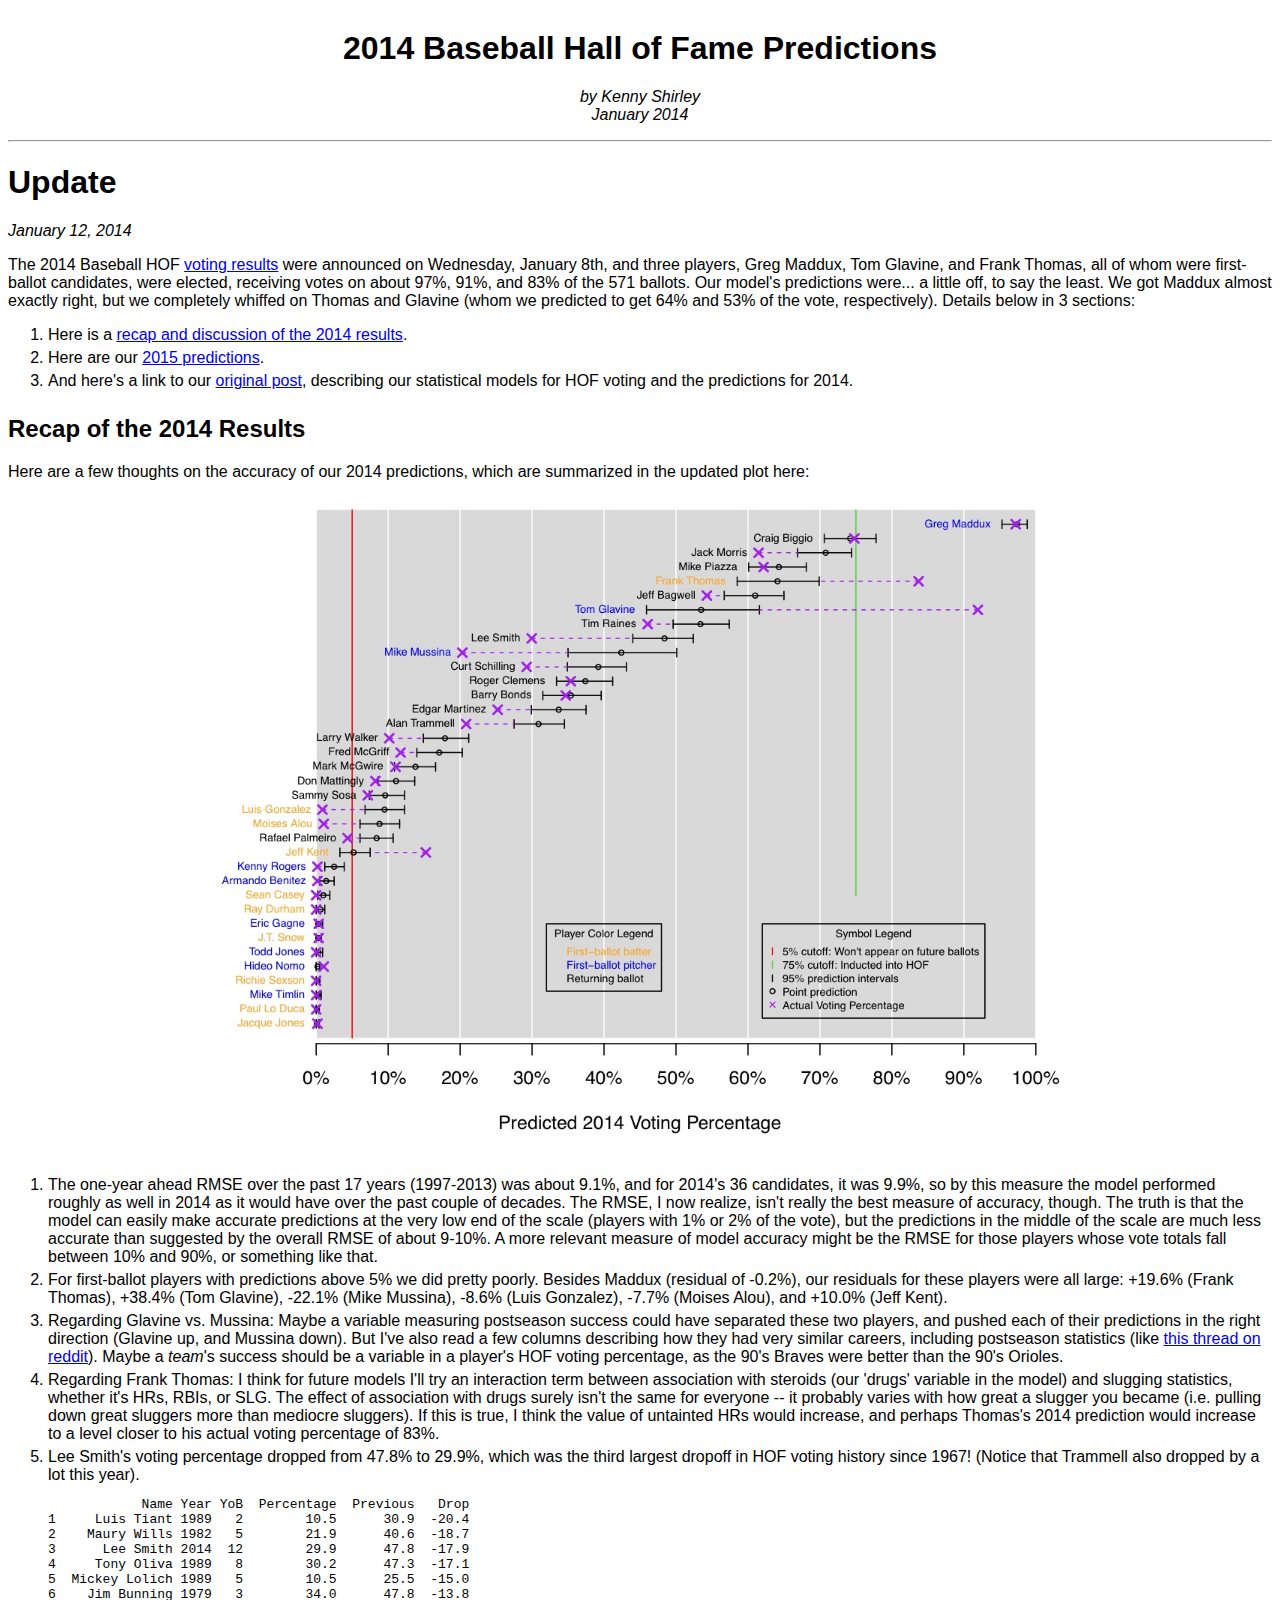
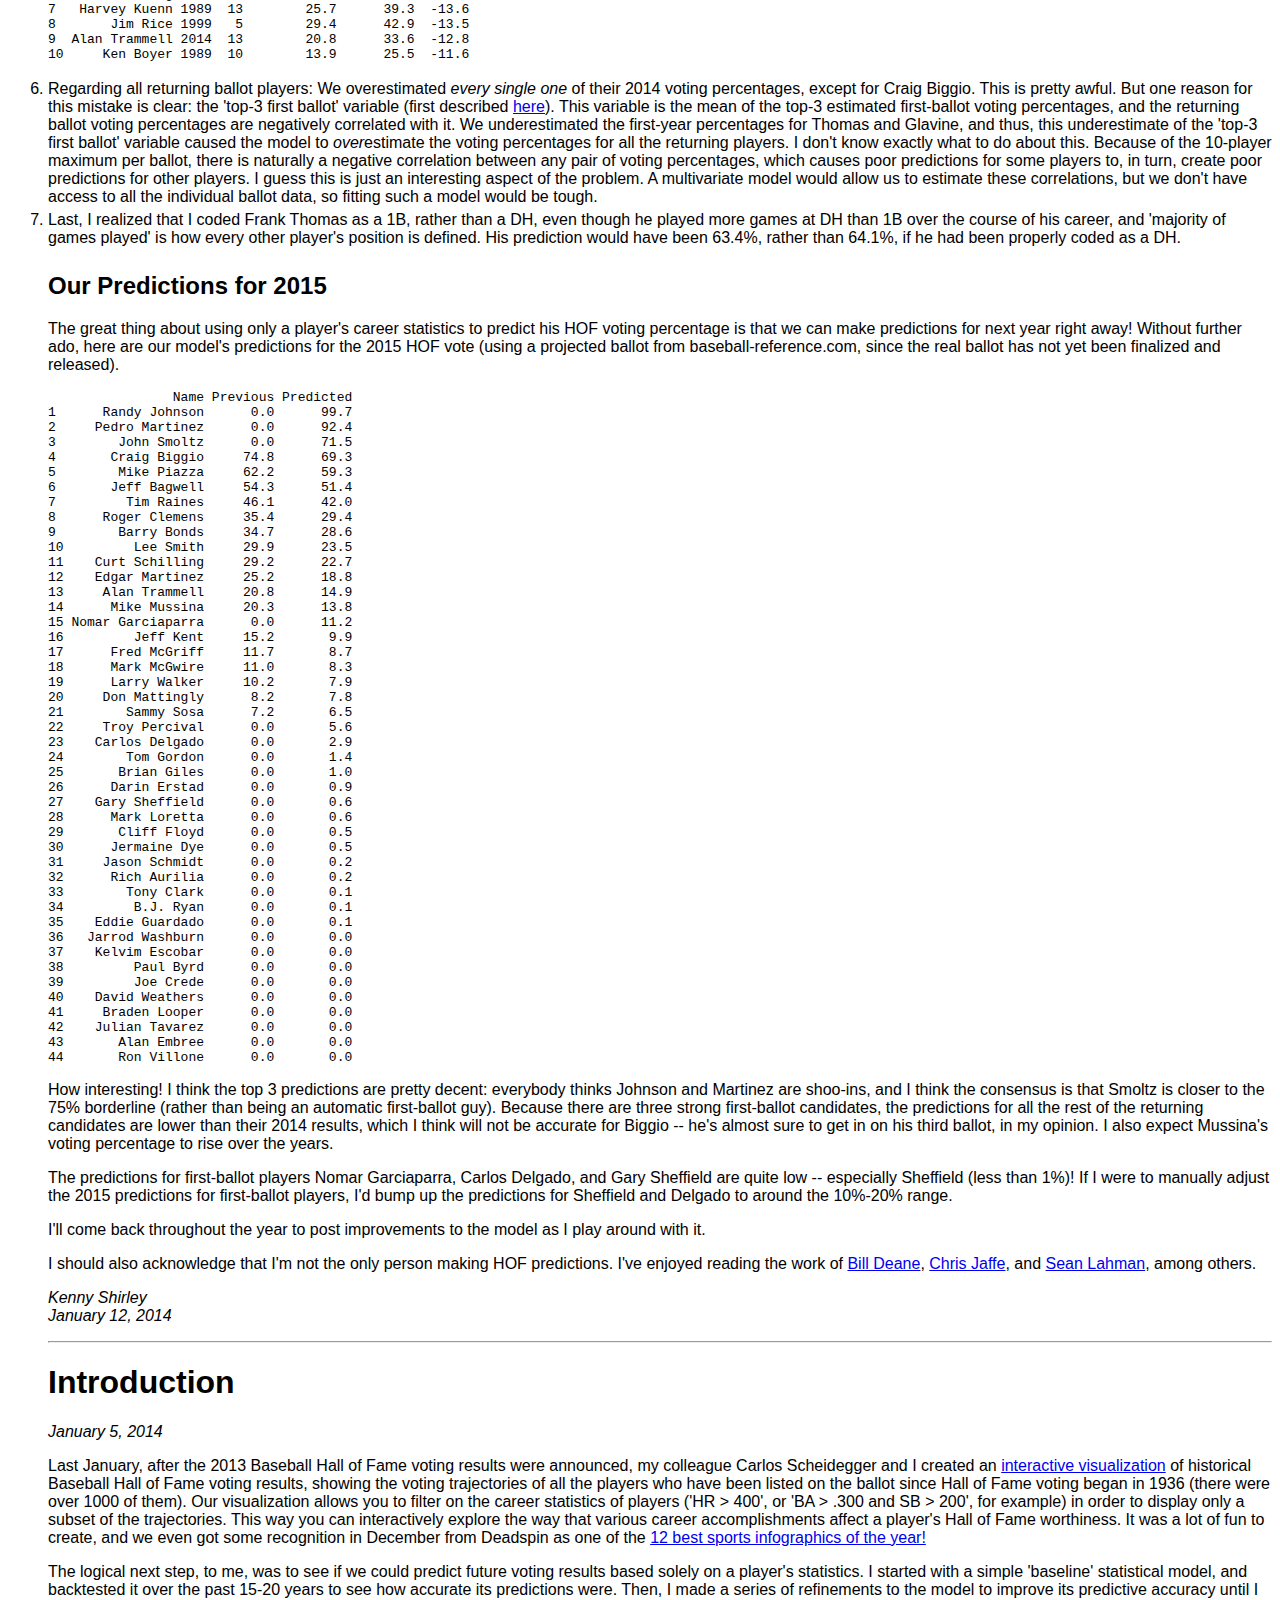
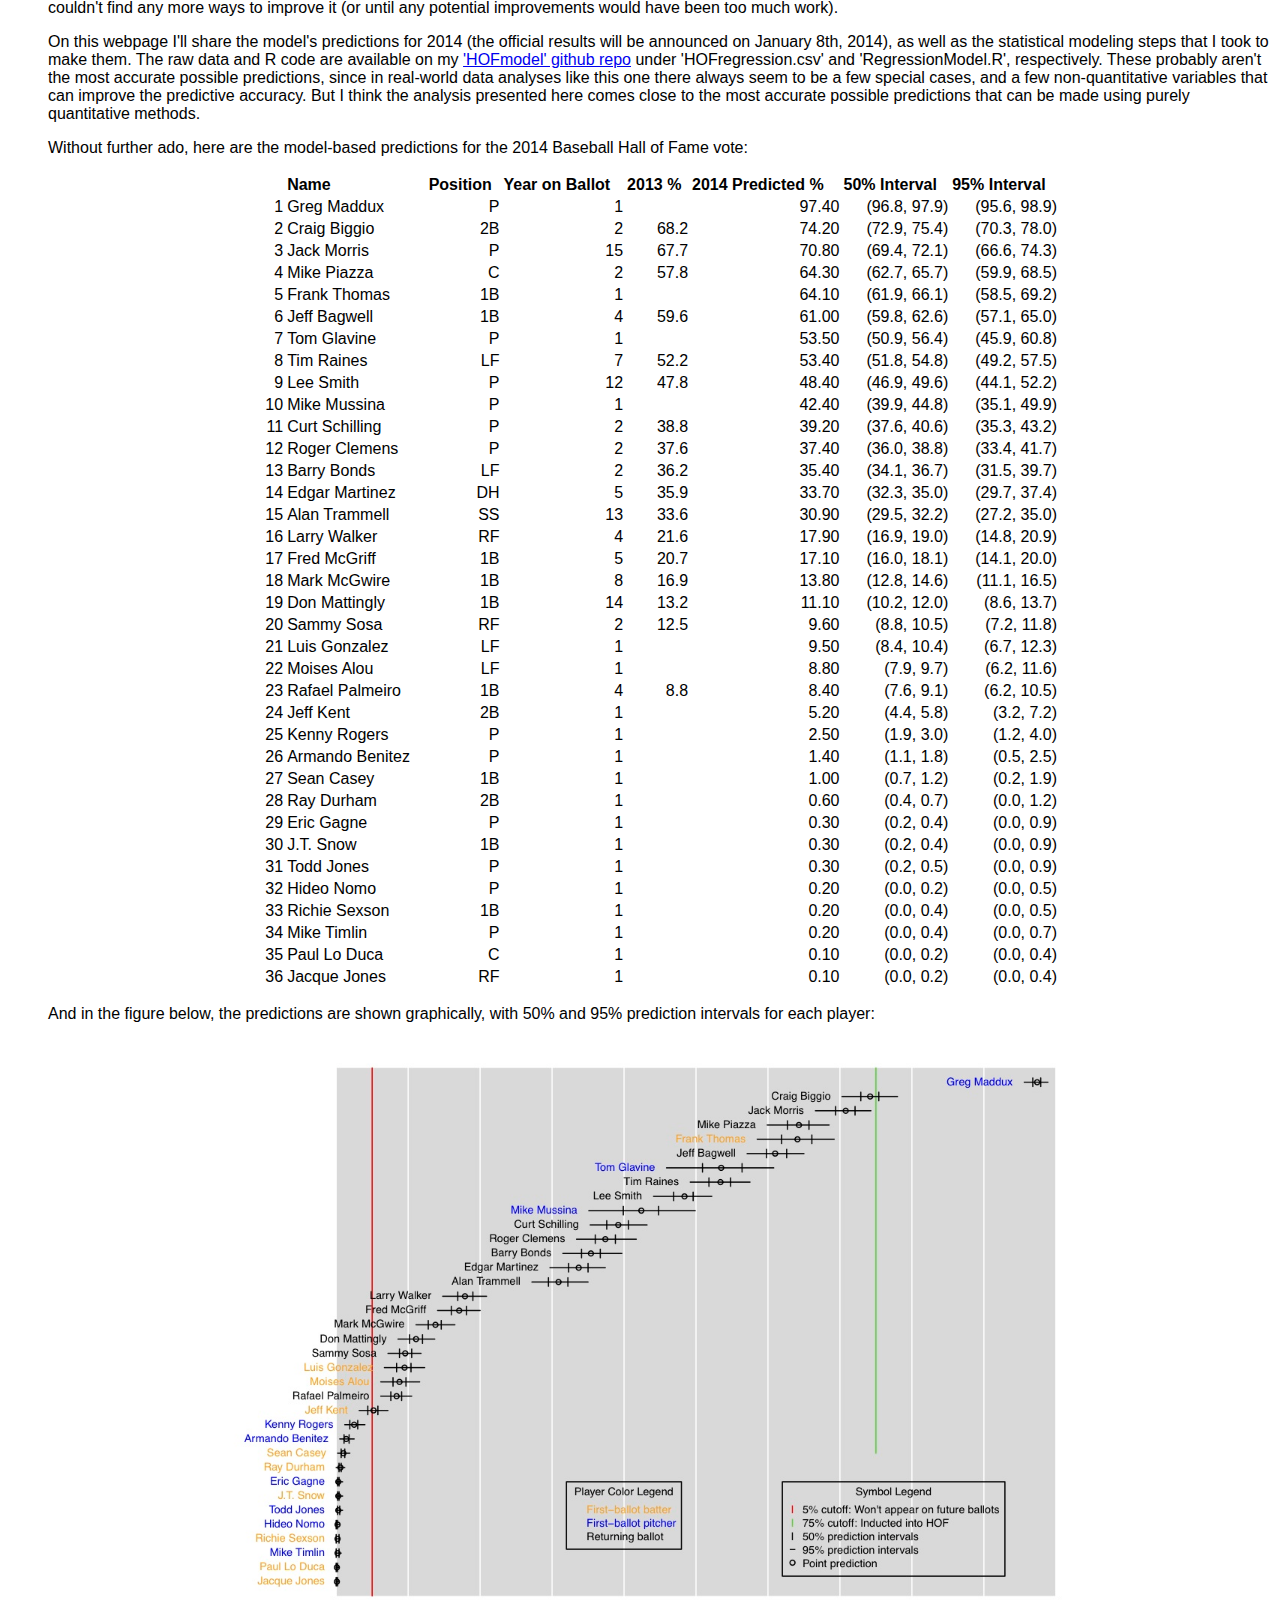
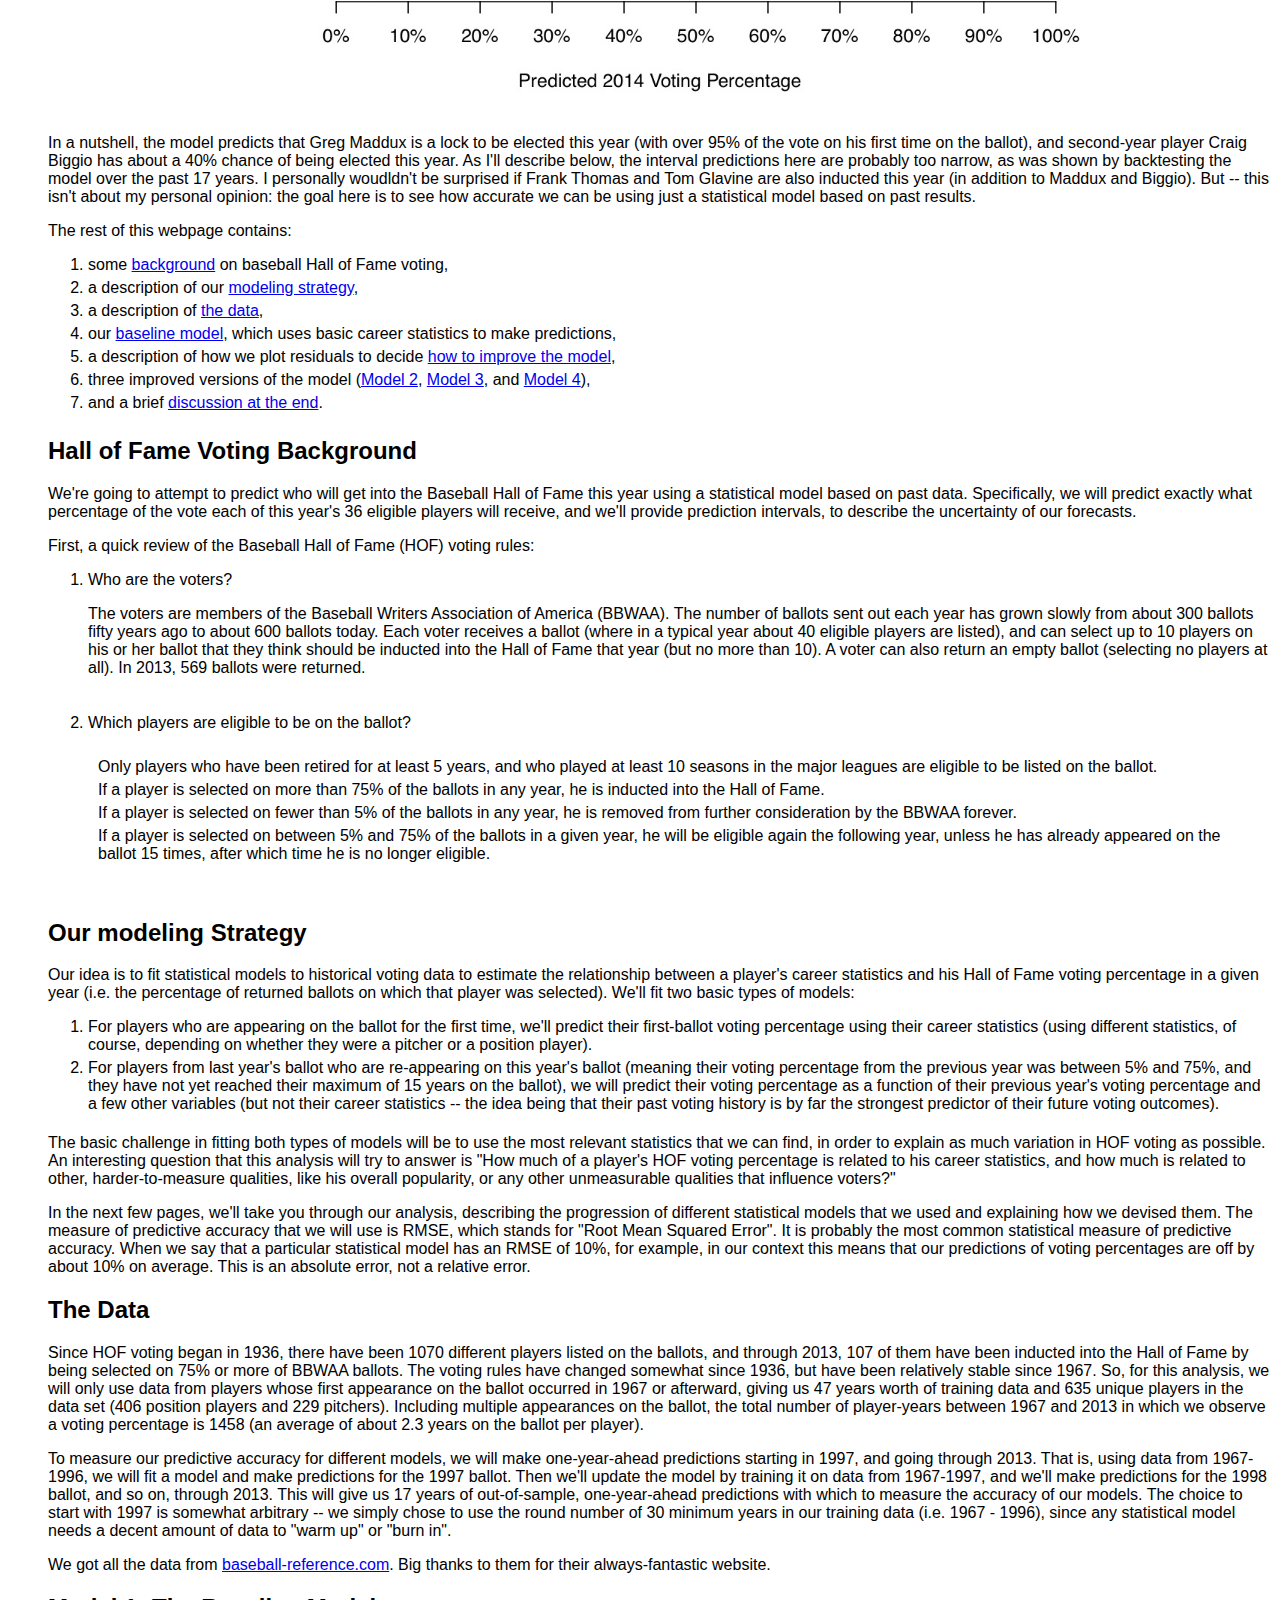
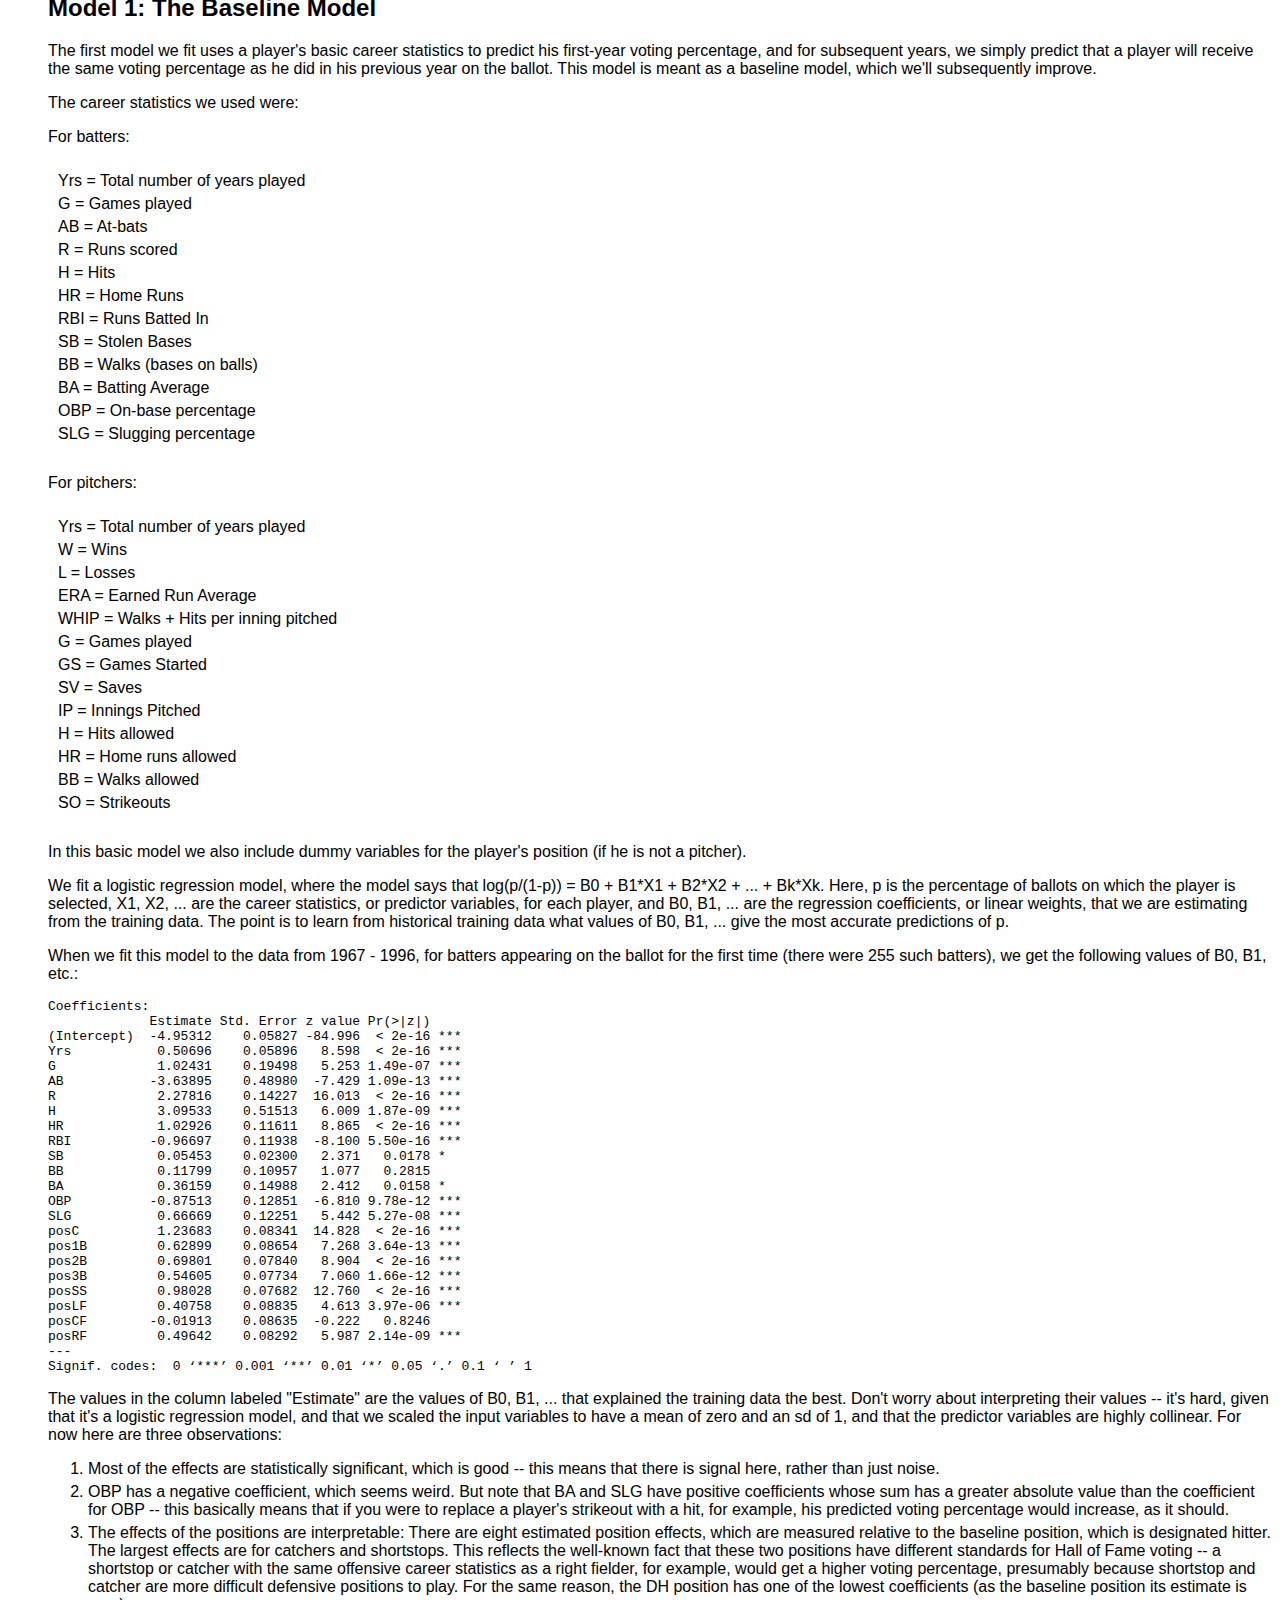
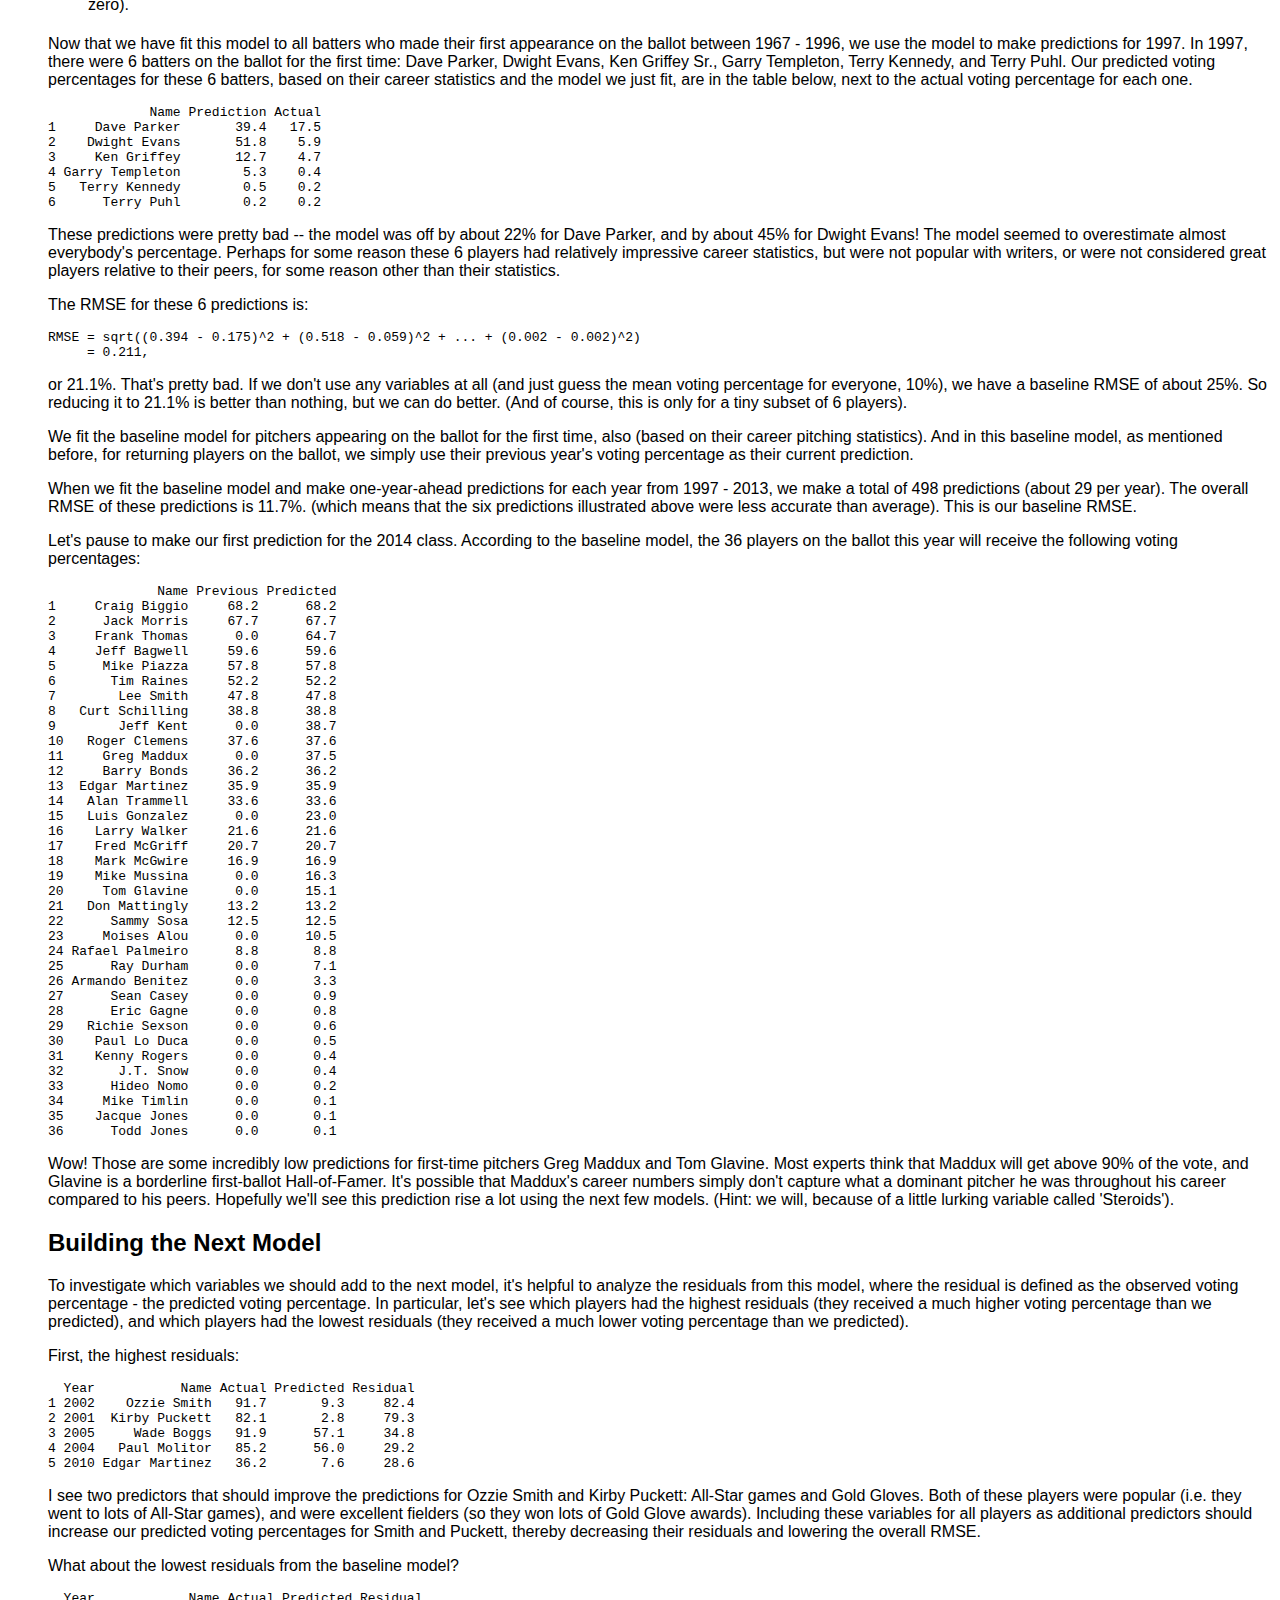
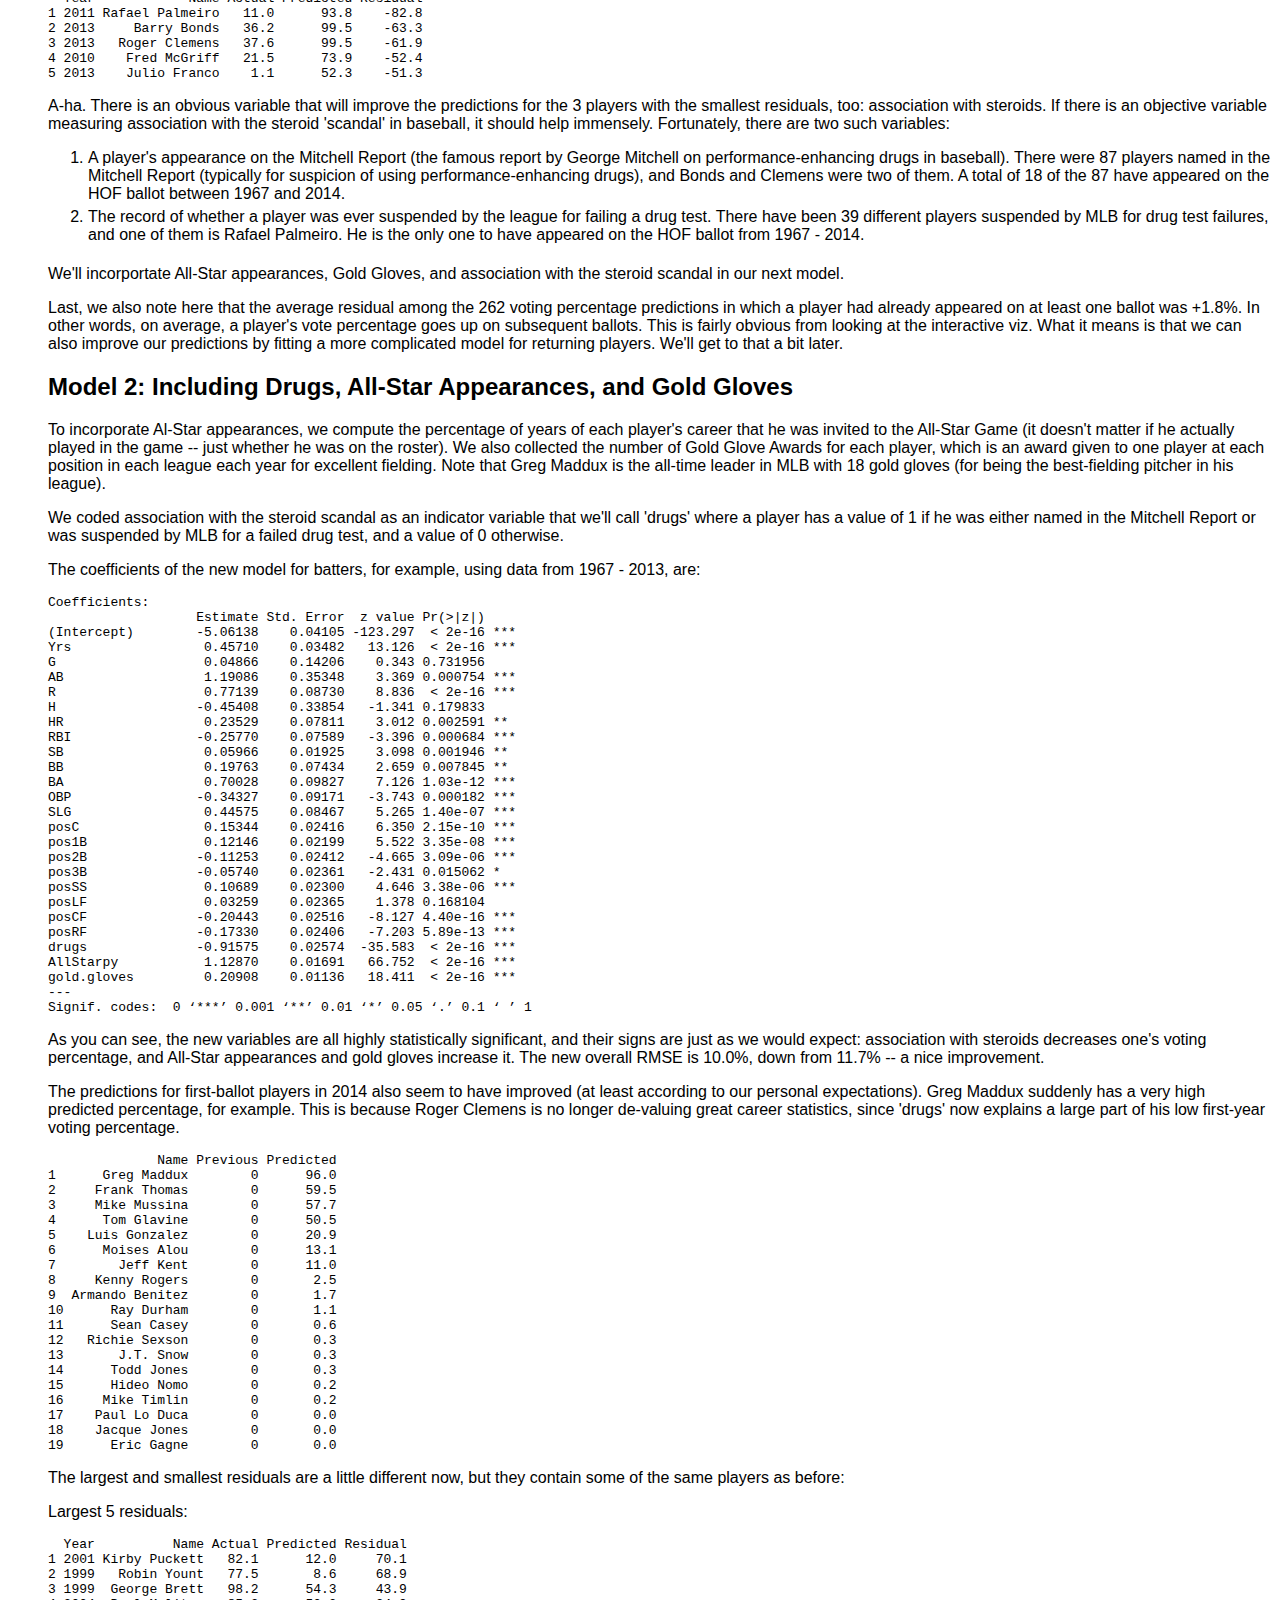
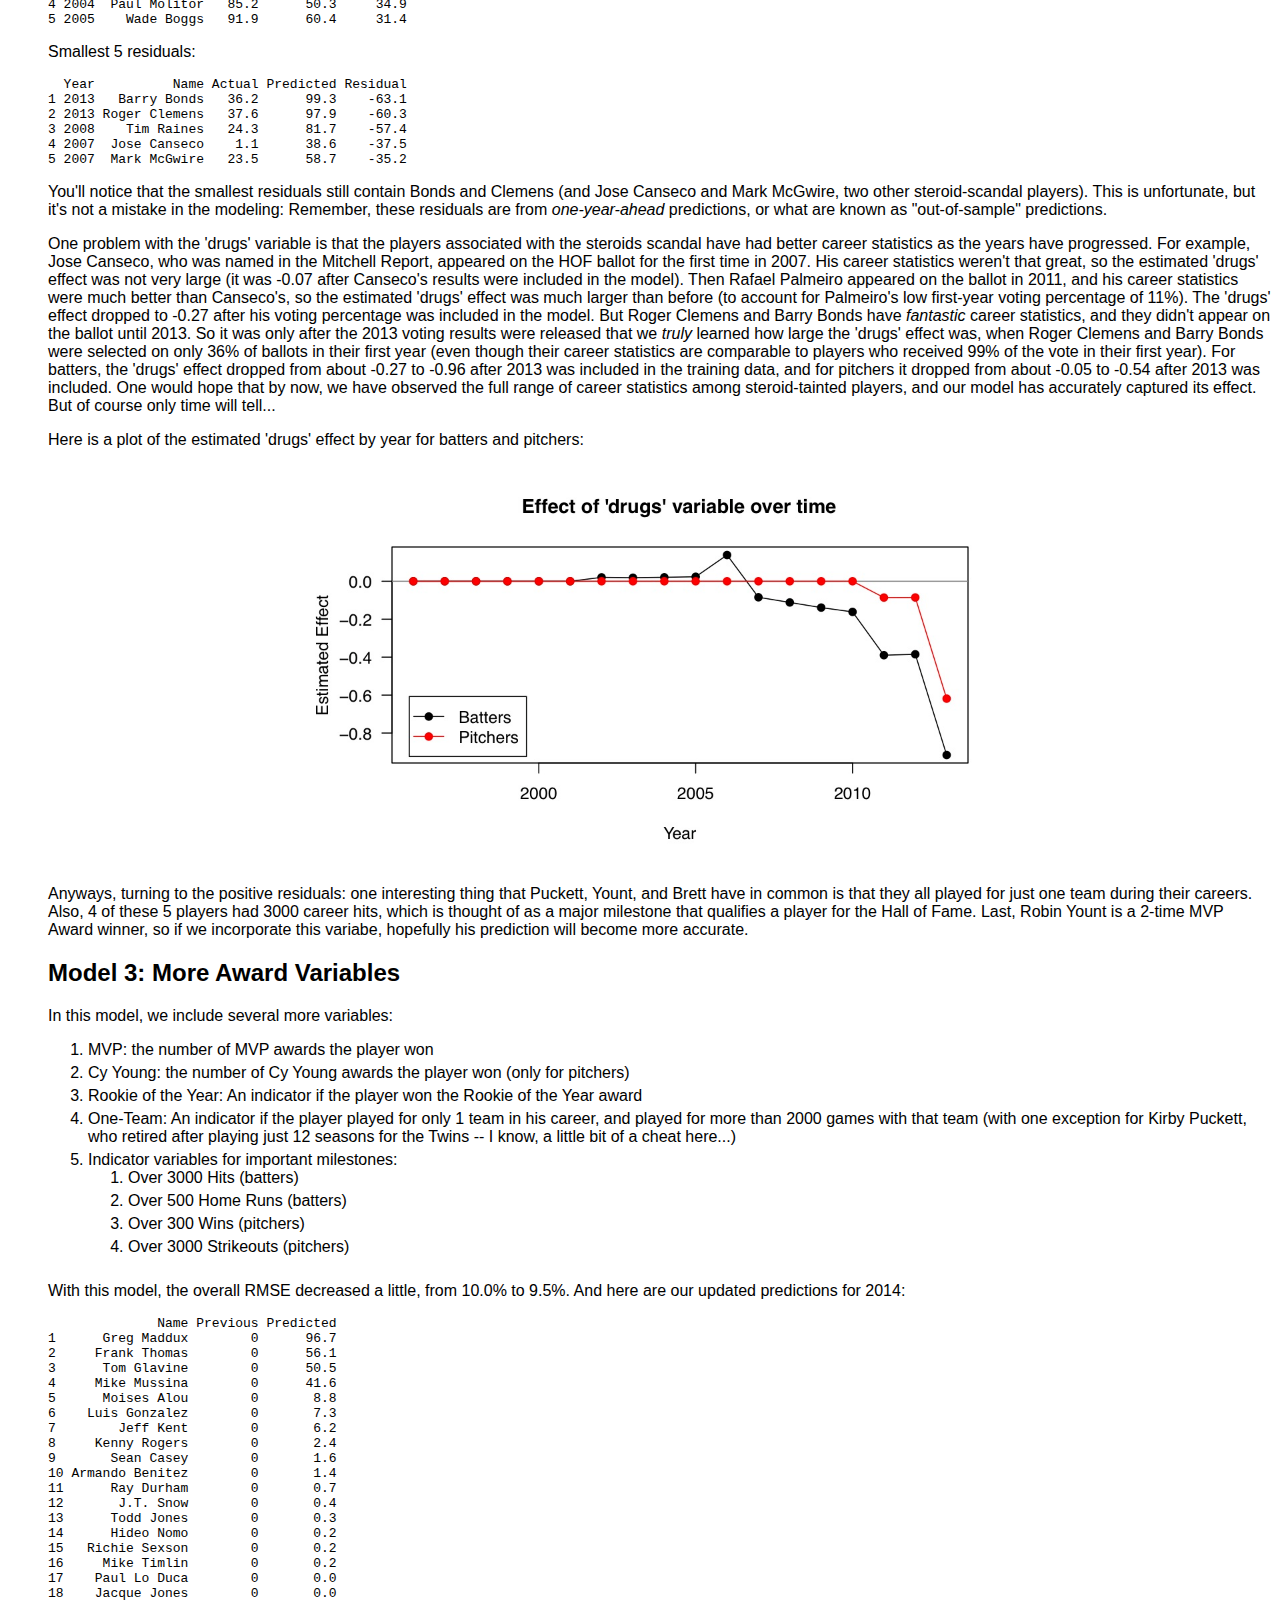
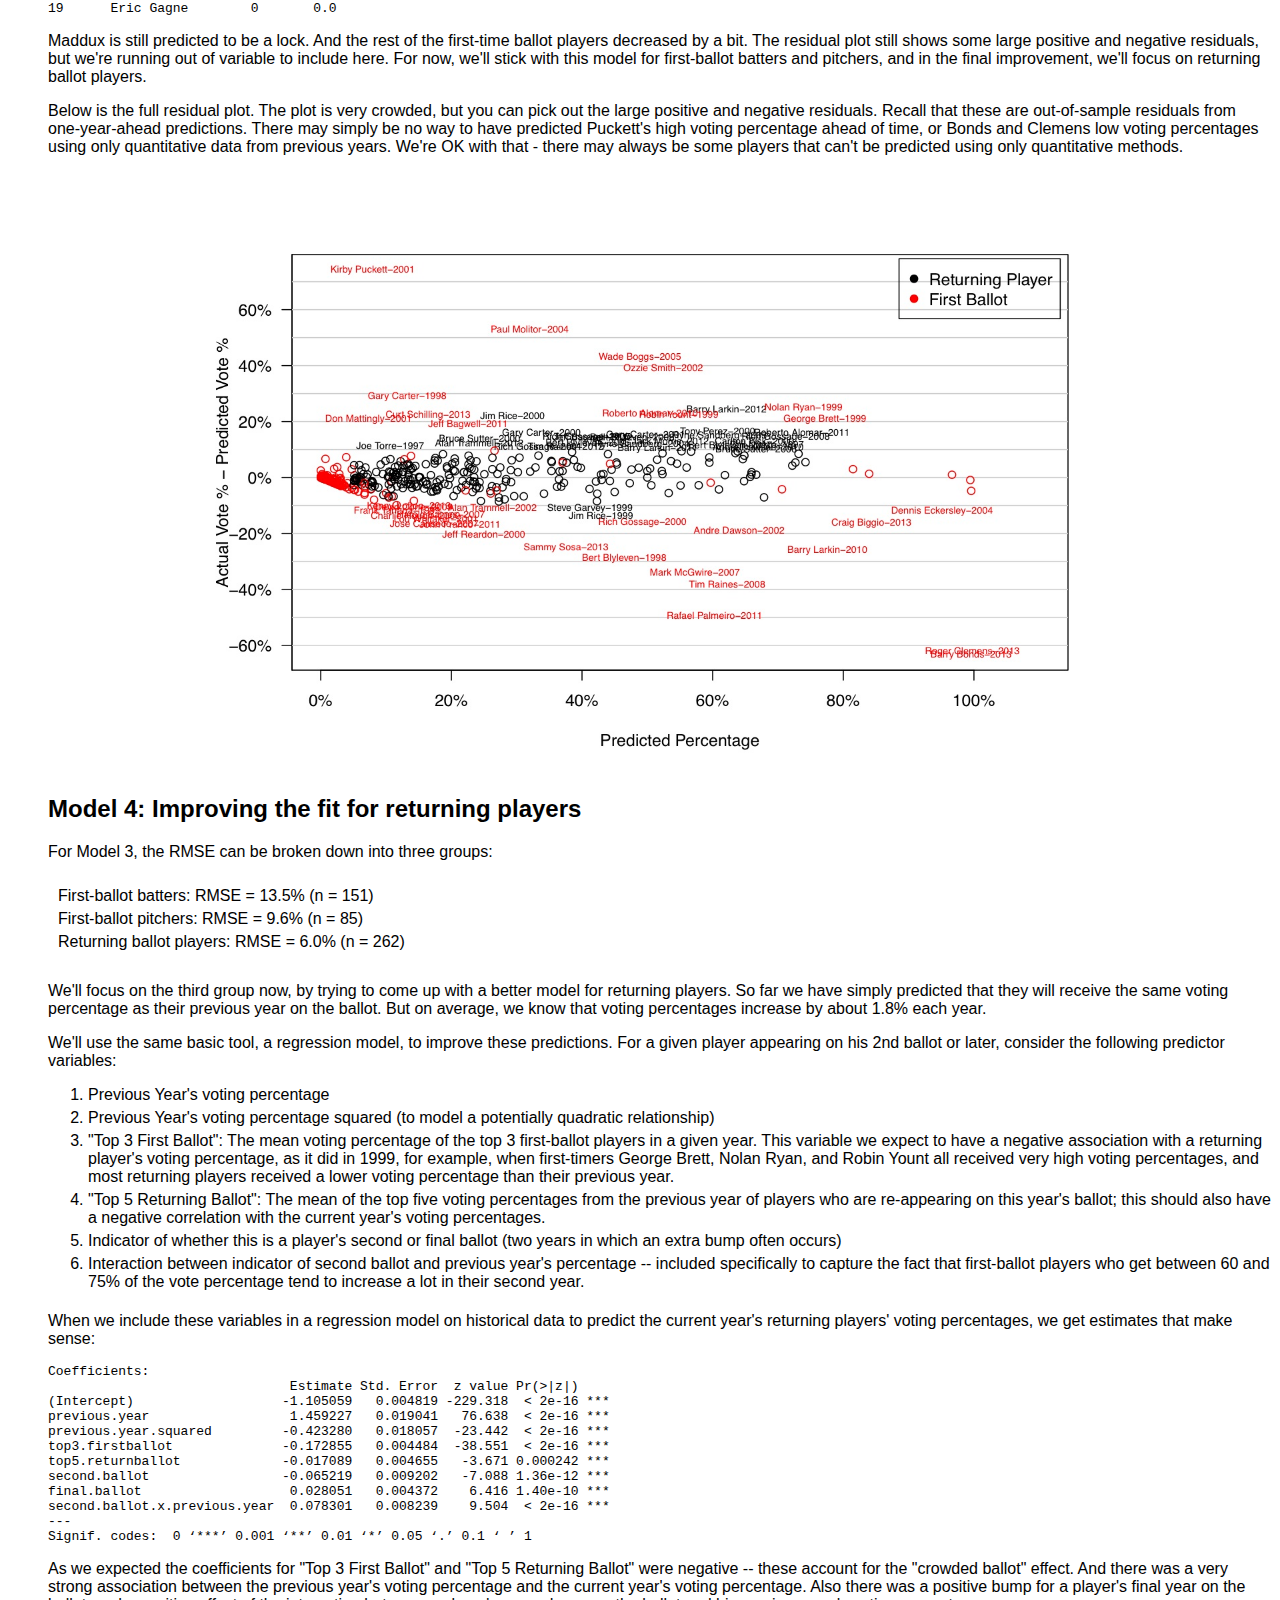
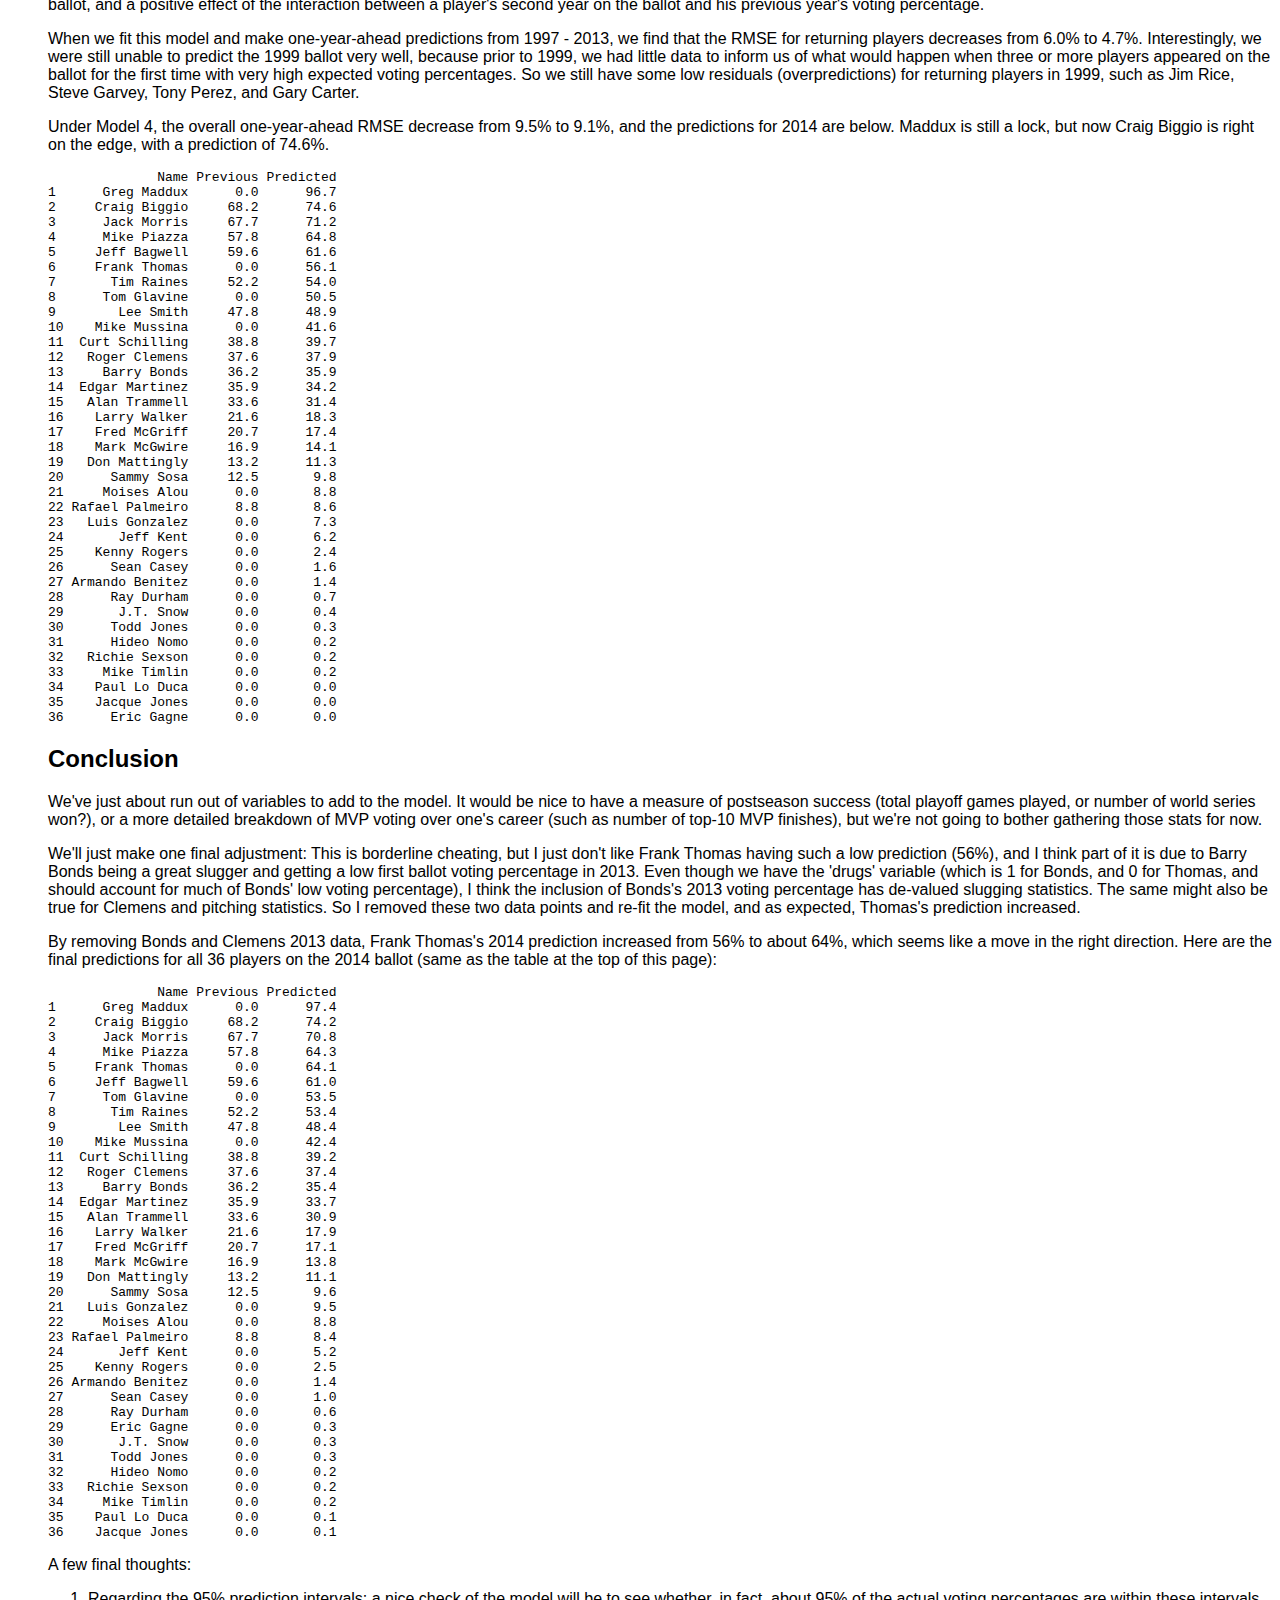
<file: index.html>
<!DOCTYPE html>
<meta charset="utf-8">
<html>
<head>
  <link rel="stylesheet" href="style.css"/>
  <title>2014 Baseball Hall of Fame Predictions</title>
</head>

<body>

<h1 style='text-align:center'>
2014 Baseball Hall of Fame Predictions
</h1>
<p style='text-align:center'>
<i>by Kenny Shirley</i>
<br>
<i>January 2014</i>
</p>

<hr>

<h1 id='Update'>Update</h2>
<p><i>January 12, 2014</i></p>

<p>
The 2014 Baseball HOF <a href='http://www.bbwaa.com'>voting results</a> were announced on Wednesday, January 8th, and three players, Greg Maddux, Tom Glavine, and Frank Thomas, all of whom were first-ballot candidates, were elected, receiving votes on about 97%, 91%, and 83% of the 571 ballots. Our model's predictions were... a little off, to say the least. We got Maddux almost exactly right, but we completely whiffed on Thomas and Glavine (whom we predicted to get 64% and 53% of the vote, respectively). Details below in 3 sections:
</p>

<ol>
<li>Here is a <a href='#Recap'>recap and discussion of the 2014 results</a>.</li>
<li>Here are our <a href='#2015'>2015 predictions</a>.</li>
<li>And here's a link to our <a href='#Intro'>original post</a>, describing our statistical models for HOF voting and the predictions for 2014.</li>
</ol>


<h2 id='Recap'>Recap of the 2014 Results</h2>
Here are a few thoughts on the accuracy of our 2014 predictions, which are summarized in the updated plot here:

<div style="width:100%; text-align:center">
<img src='fig_2014_intervals_updated.jpg' width=900 height=675>
</div>

<!--
<pre>
              Name Previous Predicted Actual Residual
1      Greg Maddux      0.0      97.4   97.2     -0.2
2     Craig Biggio     68.2      74.2   74.8      0.6
3      Jack Morris     67.7      70.8   61.5     -9.3
4      Mike Piazza     57.8      64.3   62.2     -2.1
5     Frank Thomas      0.0      64.1   83.7     19.6
6     Jeff Bagwell     59.6      61.0   54.3     -6.7
7      Tom Glavine      0.0      53.5   91.9     38.4
8       Tim Raines     52.2      53.4   46.1     -7.3
9        Lee Smith     47.8      48.4   29.9    -18.4
10    Mike Mussina      0.0      42.4   20.3    -22.1
11  Curt Schilling     38.8      39.2   29.2     -9.9
12   Roger Clemens     37.6      37.4   35.4     -2.0
13     Barry Bonds     36.2      35.4   34.7     -0.7
14  Edgar Martinez     35.9      33.7   25.2     -8.5
15   Alan Trammell     33.6      30.9   20.8    -10.1
16    Larry Walker     21.6      17.9   10.2     -7.8
17    Fred McGriff     20.7      17.1   11.7     -5.4
18    Mark McGwire     16.9      13.8   11.0     -2.8
19   Don Mattingly     13.2      11.1    8.2     -2.9
20      Sammy Sosa     12.5       9.6    7.2     -2.4
21   Luis Gonzalez      0.0       9.5    0.9     -8.6
22     Moises Alou      0.0       8.8    1.1     -7.7
23 Rafael Palmeiro      8.8       8.4    4.4     -4.0
24       Jeff Kent      0.0       5.2   15.2     10.0
25    Kenny Rogers      0.0       2.5    0.2     -2.3
26 Armando Benitez      0.0       1.4    0.2     -1.2
27      Sean Casey      0.0       1.0    0.0     -1.0
28      Ray Durham      0.0       0.6    0.0     -0.6
29      Eric Gagne      0.0       0.3    0.4      0.1
30       J.T. Snow      0.0       0.3    0.4      0.1
31      Todd Jones      0.0       0.3    0.0     -0.3
32      Hideo Nomo      0.0       0.2    1.1      0.9
33   Richie Sexson      0.0       0.2    0.0     -0.2
34     Mike Timlin      0.0       0.2    0.0     -0.2
35    Paul Lo Duca      0.0       0.1    0.0     -0.1
36    Jacque Jones      0.0       0.1    0.2      0.1
</pre>
-->

<ol>
<li>The one-year ahead RMSE over the past 17 years (1997-2013) was about 9.1%, and for 2014's 36 candidates, it was 9.9%, so by this measure the model performed roughly as well in 2014 as it would have over the past couple of decades. The RMSE, I now realize, isn't really the best measure of accuracy, though. The truth is that the model can easily make accurate predictions at the very low end of the scale (players with 1% or 2% of the vote), but the predictions in the middle of the scale are much less accurate than suggested by the overall RMSE of about 9-10%. A more relevant measure of model accuracy might be the RMSE for those players whose vote totals fall between 10% and 90%, or something like that.</li>
<li>For first-ballot players with predictions above 5% we did pretty poorly. Besides Maddux (residual of -0.2%), our residuals for these players were all large: +19.6% (Frank Thomas), +38.4% (Tom Glavine), -22.1% (Mike Mussina), -8.6% (Luis Gonzalez), -7.7% (Moises Alou), and +10.0% (Jeff Kent).</li>
<li>Regarding Glavine vs. Mussina: Maybe a variable measuring postseason success could have separated these two players, and pushed each of their predictions in the right direction (Glavine up, and Mussina down). But I've also read a few columns describing how they had very similar careers, including postseason statistics (like <a href='http://www.reddit.com/r/baseball/comments/1uw8z6/mussina_vs_glavine_whos_better/'>this thread on reddit</a>). Maybe a <i>team</i>'s success should be a variable in a player's HOF voting percentage, as the 90's Braves were better than the 90's Orioles.</li>
<li>Regarding Frank Thomas: I think for future models I'll try an interaction term between association with steroids (our 'drugs' variable in the model) and slugging statistics, whether it's HRs, RBIs, or SLG. The effect of association with drugs surely isn't the same for everyone -- it probably varies with how great a slugger you became (i.e. pulling down great sluggers more than mediocre sluggers). If this is true, I think the value of untainted HRs would increase, and perhaps Thomas's 2014 prediction would increase to a level closer to his actual voting percentage of 83%.</li>
<li>Lee Smith's voting percentage dropped from 47.8% to 29.9%, which was the third largest dropoff in HOF voting history since 1967! (Notice that Trammell also dropped by a lot this year).
<pre>
            Name Year YoB  Percentage  Previous   Drop
1     Luis Tiant 1989   2        10.5      30.9  -20.4
2    Maury Wills 1982   5        21.9      40.6  -18.7
3      Lee Smith 2014  12        29.9      47.8  -17.9
4     Tony Oliva 1989   8        30.2      47.3  -17.1
5  Mickey Lolich 1989   5        10.5      25.5  -15.0
6    Jim Bunning 1979   3        34.0      47.8  -13.8
7   Harvey Kuenn 1989  13        25.7      39.3  -13.6
8       Jim Rice 1999   5        29.4      42.9  -13.5
9  Alan Trammell 2014  13        20.8      33.6  -12.8
10     Ken Boyer 1989  10        13.9      25.5  -11.6
</pre>
</li>
<li>Regarding all returning ballot players: We overestimated <i>every single one</i> of their 2014 voting percentages, except for Craig Biggio. This is pretty awful. But one reason for this mistake is clear: the 'top-3 first ballot' variable (first described <a href='#m4'>here</a>). This variable is the mean of the top-3 estimated first-ballot voting percentages, and the returning ballot voting percentages are negatively correlated with it. We underestimated the first-year percentages for Thomas and Glavine, and thus, this underestimate of the 'top-3 first ballot' variable caused the model to <i>over</i>estimate the voting percentages for all the returning players. I don't know exactly what to do about this. Because of the 10-player maximum per ballot, there is naturally a negative correlation between any pair of voting percentages, which causes poor predictions for some players to, in turn, create poor predictions for other players. I guess this is just an interesting aspect of the problem. A multivariate model would allow us to estimate these correlations, but we don't have access to all the individual ballot data, so fitting such a model would be tough.
</li>
<li>Last, I realized that I coded Frank Thomas as a 1B, rather than a DH, even though he played more games at DH than 1B over the course of his career, and 'majority of games played' is how every other player's position is defined. His prediction would have been 63.4%, rather than 64.1%, if he had been properly coded as a DH.
</li>


<h2 id='2015'>Our Predictions for 2015</h2>

<p>
The great thing about using only a player's career statistics to predict his HOF voting percentage is that we can make predictions for next year right away! Without further ado, here are our model's predictions for the 2015 HOF vote (using a projected ballot from baseball-reference.com, since the real ballot has not yet been finalized and released).
</p>

<pre>
                Name Previous Predicted
1      Randy Johnson      0.0      99.7
2     Pedro Martinez      0.0      92.4
3        John Smoltz      0.0      71.5
4       Craig Biggio     74.8      69.3
5        Mike Piazza     62.2      59.3
6       Jeff Bagwell     54.3      51.4
7         Tim Raines     46.1      42.0
8      Roger Clemens     35.4      29.4
9        Barry Bonds     34.7      28.6
10         Lee Smith     29.9      23.5
11    Curt Schilling     29.2      22.7
12    Edgar Martinez     25.2      18.8
13     Alan Trammell     20.8      14.9
14      Mike Mussina     20.3      13.8
15 Nomar Garciaparra      0.0      11.2
16         Jeff Kent     15.2       9.9
17      Fred McGriff     11.7       8.7
18      Mark McGwire     11.0       8.3
19      Larry Walker     10.2       7.9
20     Don Mattingly      8.2       7.8
21        Sammy Sosa      7.2       6.5
22     Troy Percival      0.0       5.6
23    Carlos Delgado      0.0       2.9
24        Tom Gordon      0.0       1.4
25       Brian Giles      0.0       1.0
26      Darin Erstad      0.0       0.9
27    Gary Sheffield      0.0       0.6
28      Mark Loretta      0.0       0.6
29       Cliff Floyd      0.0       0.5
30      Jermaine Dye      0.0       0.5
31     Jason Schmidt      0.0       0.2
32      Rich Aurilia      0.0       0.2
33        Tony Clark      0.0       0.1
34         B.J. Ryan      0.0       0.1
35    Eddie Guardado      0.0       0.1
36   Jarrod Washburn      0.0       0.0
37    Kelvim Escobar      0.0       0.0
38         Paul Byrd      0.0       0.0
39         Joe Crede      0.0       0.0
40    David Weathers      0.0       0.0
41     Braden Looper      0.0       0.0
42    Julian Tavarez      0.0       0.0
43       Alan Embree      0.0       0.0
44       Ron Villone      0.0       0.0
</pre>

<p>
How interesting! I think the top 3 predictions are pretty decent: everybody thinks Johnson and Martinez are shoo-ins, and I think the consensus is that Smoltz is closer to the 75% borderline (rather than being an automatic first-ballot guy). Because there are three strong first-ballot candidates, the predictions for all the rest of the returning candidates are lower than their 2014 results, which I think will not be accurate for Biggio -- he's almost sure to get in on his third ballot, in my opinion. I also expect Mussina's voting percentage to rise over the years.
</p>

<p>
The predictions for first-ballot players Nomar Garciaparra, Carlos Delgado, and Gary Sheffield are quite low -- especially Sheffield (less than 1%)! If I were to manually adjust the 2015 predictions for first-ballot players, I'd bump up the predictions for Sheffield and Delgado to around the 10%-20% range.
</p>

<p>
I'll come back throughout the year to post improvements to the model as I play around with it.
</p>

<p>
I should also acknowledge that I'm not the only person making HOF predictions. I've enjoyed reading the work of 
<a href='http://baseballpastandpresent.com/2013/12/15/2014-hall-fame-election-forecast/'>Bill Deane</a>, 
<a href='http://www.hardballtimes.com/main/article/wednesdays-cooperstown-results-today-2014-edition/'>Chris Jaffe</a>, 
and <a href='http://www.seanlahman.com/2008/12/predicting-the-hof-vote/'>Sean Lahman</a>, among others.
</p>

<p>
<i>Kenny Shirley</i>
<br>
<i> January 12, 2014</i>
</p>


<hr>

<h1 id='Intro'>Introduction</h1>
<p><i>January 5, 2014</i></p>

<p>
Last January, after the 2013 Baseball Hall of Fame voting results were announced, 
my colleague Carlos Scheidegger and I created an 
<a href='http://cscheid.net/static/mlb-hall-of-fame-voting/'>
interactive visualization</a> of historical Baseball Hall of Fame
voting results, showing the voting trajectories of all the players who have
been listed on the ballot since Hall of Fame voting began in 1936 (there were over 1000 of them).
<!--
We call them voting 'trajectories' 
because a player can remain on the ballot for up to 15 years if his voting percentage remains 
between 5% and 75% each year, and thus a player's year-by-year voting results trace out a trajectory over
time.
-->
Our visualization allows you to filter on the career statistics of players 
('HR > 400', or 'BA > .300 and SB > 200', for example) in order to display only a subset of
the trajectories. This way you can interactively explore the way that various career
accomplishments affect a player's Hall of Fame worthiness. It was a lot of fun to create, and we even got
some recognition in December from Deadspin as one of the 
<a href='http://www.deadspin.com/the-12-best-sports-infographics-of-2013-1484953458/'>
12 best sports infographics of the year!
</a>
</p>

<p>
The logical next step, to me, was to see if we could predict future voting results
based solely on a player's statistics. I started with a simple 'baseline' statistical model, and backtested it
over the past 15-20 years to see how accurate its predictions were. Then, I made a series of refinements
to the model to improve its predictive accuracy until I couldn't find any more ways to improve it (or until
any potential improvements would have been too much work).
</p>

<p>
On this webpage I'll share the model's predictions for 2014 (the official results will be announced on January 8th, 2014), 
as well as the statistical modeling steps that I took to make them. The raw data and R code are available on my 
<a href='https://www.github.com/kshirley/HOFmodel/'>'HOFmodel' github repo</a> under 'HOFregression.csv' and 
'RegressionModel.R', respectively. These probably aren't the most accurate possible predictions, since in real-world
data analyses like this one there always seem to be a few special cases, and a few non-quantitative variables 
that can improve the predictive accuracy. But I think the analysis presented here comes close to the most accurate possible
predictions that can be made using purely quantitative methods.
</p>

<p>
Without further ado, here are the model-based predictions for the 2014 Baseball Hall of Fame vote:
</p>


<TABLE class="main" align=center>
<TR> <TH>  </TH> <TH> Name </TH> <TH> Position </TH> <TH> Year on Ballot </TH> <TH> 2013 % </TH> <TH> 2014 Predicted % </TH> <TH> 50% Interval </TH> <TH> 95% Interval </TH>  </TR>
  <TR> <TD align="right"> 1 </TD> <TD> Greg Maddux </TD> <TD align="right"> P </TD> <TD align="right">   1 </TD> <TD align="right">  </TD> <TD align="right"> 97.40 </TD> <TD align="right"> (96.8, 97.9) </TD> <TD align="right"> (95.6, 98.9) </TD> </TR>
  <TR> <TD align="right"> 2 </TD> <TD> Craig Biggio </TD> <TD align="right"> 2B </TD> <TD align="right">   2 </TD> <TD align="right"> 68.2 </TD> <TD align="right"> 74.20 </TD> <TD align="right"> (72.9, 75.4) </TD> <TD align="right"> (70.3, 78.0) </TD> </TR>
  <TR> <TD align="right"> 3 </TD> <TD> Jack Morris </TD> <TD align="right"> P </TD> <TD align="right">  15 </TD> <TD align="right"> 67.7 </TD> <TD align="right"> 70.80 </TD> <TD align="right"> (69.4, 72.1) </TD> <TD align="right"> (66.6, 74.3) </TD> </TR>
  <TR> <TD align="right"> 4 </TD> <TD> Mike Piazza </TD> <TD align="right"> C </TD> <TD align="right">   2 </TD> <TD align="right"> 57.8 </TD> <TD align="right"> 64.30 </TD> <TD align="right"> (62.7, 65.7) </TD> <TD align="right"> (59.9, 68.5) </TD> </TR>
  <TR> <TD align="right"> 5 </TD> <TD> Frank Thomas </TD> <TD align="right"> 1B </TD> <TD align="right">   1 </TD> <TD align="right">  </TD> <TD align="right"> 64.10 </TD> <TD align="right"> (61.9, 66.1) </TD> <TD align="right"> (58.5, 69.2) </TD> </TR>
  <TR> <TD align="right"> 6 </TD> <TD> Jeff Bagwell </TD> <TD align="right"> 1B </TD> <TD align="right">   4 </TD> <TD align="right"> 59.6 </TD> <TD align="right"> 61.00 </TD> <TD align="right"> (59.8, 62.6) </TD> <TD align="right"> (57.1, 65.0) </TD> </TR>
  <TR> <TD align="right"> 7 </TD> <TD> Tom Glavine </TD> <TD align="right"> P </TD> <TD align="right">   1 </TD> <TD align="right">  </TD> <TD align="right"> 53.50 </TD> <TD align="right"> (50.9, 56.4) </TD> <TD align="right"> (45.9, 60.8) </TD> </TR>
  <TR> <TD align="right"> 8 </TD> <TD> Tim Raines </TD> <TD align="right"> LF </TD> <TD align="right">   7 </TD> <TD align="right"> 52.2 </TD> <TD align="right"> 53.40 </TD> <TD align="right"> (51.8, 54.8) </TD> <TD align="right"> (49.2, 57.5) </TD> </TR>
  <TR> <TD align="right"> 9 </TD> <TD> Lee Smith </TD> <TD align="right"> P </TD> <TD align="right">  12 </TD> <TD align="right"> 47.8 </TD> <TD align="right"> 48.40 </TD> <TD align="right"> (46.9, 49.6) </TD> <TD align="right"> (44.1, 52.2) </TD> </TR>
  <TR> <TD align="right"> 10 </TD> <TD> Mike Mussina </TD> <TD align="right"> P </TD> <TD align="right">   1 </TD> <TD align="right">  </TD> <TD align="right"> 42.40 </TD> <TD align="right"> (39.9, 44.8) </TD> <TD align="right"> (35.1, 49.9) </TD> </TR>
  <TR> <TD align="right"> 11 </TD> <TD> Curt Schilling </TD> <TD align="right"> P </TD> <TD align="right">   2 </TD> <TD align="right"> 38.8 </TD> <TD align="right"> 39.20 </TD> <TD align="right"> (37.6, 40.6) </TD> <TD align="right"> (35.3, 43.2) </TD> </TR>
  <TR> <TD align="right"> 12 </TD> <TD> Roger Clemens </TD> <TD align="right"> P </TD> <TD align="right">   2 </TD> <TD align="right"> 37.6 </TD> <TD align="right"> 37.40 </TD> <TD align="right"> (36.0, 38.8) </TD> <TD align="right"> (33.4, 41.7) </TD> </TR>
  <TR> <TD align="right"> 13 </TD> <TD> Barry Bonds </TD> <TD align="right"> LF </TD> <TD align="right">   2 </TD> <TD align="right"> 36.2 </TD> <TD align="right"> 35.40 </TD> <TD align="right"> (34.1, 36.7) </TD> <TD align="right"> (31.5, 39.7) </TD> </TR>
  <TR> <TD align="right"> 14 </TD> <TD> Edgar Martinez </TD> <TD align="right"> DH </TD> <TD align="right">   5 </TD> <TD align="right"> 35.9 </TD> <TD align="right"> 33.70 </TD> <TD align="right"> (32.3, 35.0) </TD> <TD align="right"> (29.7, 37.4) </TD> </TR>
  <TR> <TD align="right"> 15 </TD> <TD> Alan Trammell </TD> <TD align="right"> SS </TD> <TD align="right">  13 </TD> <TD align="right"> 33.6 </TD> <TD align="right"> 30.90 </TD> <TD align="right"> (29.5, 32.2) </TD> <TD align="right"> (27.2, 35.0) </TD> </TR>
  <TR> <TD align="right"> 16 </TD> <TD> Larry Walker </TD> <TD align="right"> RF </TD> <TD align="right">   4 </TD> <TD align="right"> 21.6 </TD> <TD align="right"> 17.90 </TD> <TD align="right"> (16.9, 19.0) </TD> <TD align="right"> (14.8, 20.9) </TD> </TR>
  <TR> <TD align="right"> 17 </TD> <TD> Fred McGriff </TD> <TD align="right"> 1B </TD> <TD align="right">   5 </TD> <TD align="right"> 20.7 </TD> <TD align="right"> 17.10 </TD> <TD align="right"> (16.0, 18.1) </TD> <TD align="right"> (14.1, 20.0) </TD> </TR>
  <TR> <TD align="right"> 18 </TD> <TD> Mark McGwire </TD> <TD align="right"> 1B </TD> <TD align="right">   8 </TD> <TD align="right"> 16.9 </TD> <TD align="right"> 13.80 </TD> <TD align="right"> (12.8, 14.6) </TD> <TD align="right"> (11.1, 16.5) </TD> </TR>
  <TR> <TD align="right"> 19 </TD> <TD> Don Mattingly </TD> <TD align="right"> 1B </TD> <TD align="right">  14 </TD> <TD align="right"> 13.2 </TD> <TD align="right"> 11.10 </TD> <TD align="right"> (10.2, 12.0) </TD> <TD align="right"> (8.6, 13.7) </TD> </TR>
  <TR> <TD align="right"> 20 </TD> <TD> Sammy Sosa </TD> <TD align="right"> RF </TD> <TD align="right">   2 </TD> <TD align="right"> 12.5 </TD> <TD align="right"> 9.60 </TD> <TD align="right"> (8.8, 10.5) </TD> <TD align="right"> (7.2, 11.8) </TD> </TR>
  <TR> <TD align="right"> 21 </TD> <TD> Luis Gonzalez </TD> <TD align="right"> LF </TD> <TD align="right">   1 </TD> <TD align="right">  </TD> <TD align="right"> 9.50 </TD> <TD align="right"> (8.4, 10.4) </TD> <TD align="right"> (6.7, 12.3) </TD> </TR>
  <TR> <TD align="right"> 22 </TD> <TD> Moises Alou </TD> <TD align="right"> LF </TD> <TD align="right">   1 </TD> <TD align="right">  </TD> <TD align="right"> 8.80 </TD> <TD align="right"> (7.9, 9.7) </TD> <TD align="right"> (6.2, 11.6) </TD> </TR>
  <TR> <TD align="right"> 23 </TD> <TD> Rafael Palmeiro </TD> <TD align="right"> 1B </TD> <TD align="right">   4 </TD> <TD align="right"> 8.8 </TD> <TD align="right"> 8.40 </TD> <TD align="right"> (7.6, 9.1) </TD> <TD align="right"> (6.2, 10.5) </TD> </TR>
  <TR> <TD align="right"> 24 </TD> <TD> Jeff Kent </TD> <TD align="right"> 2B </TD> <TD align="right">   1 </TD> <TD align="right">  </TD> <TD align="right"> 5.20 </TD> <TD align="right"> (4.4, 5.8) </TD> <TD align="right"> (3.2, 7.2) </TD> </TR>
  <TR> <TD align="right"> 25 </TD> <TD> Kenny Rogers </TD> <TD align="right"> P </TD> <TD align="right">   1 </TD> <TD align="right">  </TD> <TD align="right"> 2.50 </TD> <TD align="right"> (1.9, 3.0) </TD> <TD align="right"> (1.2, 4.0) </TD> </TR>
  <TR> <TD align="right"> 26 </TD> <TD> Armando Benitez </TD> <TD align="right"> P </TD> <TD align="right">   1 </TD> <TD align="right">  </TD> <TD align="right"> 1.40 </TD> <TD align="right"> (1.1, 1.8) </TD> <TD align="right"> (0.5, 2.5) </TD> </TR>
  <TR> <TD align="right"> 27 </TD> <TD> Sean Casey </TD> <TD align="right"> 1B </TD> <TD align="right">   1 </TD> <TD align="right">  </TD> <TD align="right"> 1.00 </TD> <TD align="right"> (0.7, 1.2) </TD> <TD align="right"> (0.2, 1.9) </TD> </TR>
  <TR> <TD align="right"> 28 </TD> <TD> Ray Durham </TD> <TD align="right"> 2B </TD> <TD align="right">   1 </TD> <TD align="right">  </TD> <TD align="right"> 0.60 </TD> <TD align="right"> (0.4, 0.7) </TD> <TD align="right"> (0.0, 1.2) </TD> </TR>
  <TR> <TD align="right"> 29 </TD> <TD> Eric Gagne </TD> <TD align="right"> P </TD> <TD align="right">   1 </TD> <TD align="right">  </TD> <TD align="right"> 0.30 </TD> <TD align="right"> (0.2, 0.4) </TD> <TD align="right"> (0.0, 0.9) </TD> </TR>
  <TR> <TD align="right"> 30 </TD> <TD> J.T. Snow </TD> <TD align="right"> 1B </TD> <TD align="right">   1 </TD> <TD align="right">  </TD> <TD align="right"> 0.30 </TD> <TD align="right"> (0.2, 0.4) </TD> <TD align="right"> (0.0, 0.9) </TD> </TR>
  <TR> <TD align="right"> 31 </TD> <TD> Todd Jones </TD> <TD align="right"> P </TD> <TD align="right">   1 </TD> <TD align="right">  </TD> <TD align="right"> 0.30 </TD> <TD align="right"> (0.2, 0.5) </TD> <TD align="right"> (0.0, 0.9) </TD> </TR>
  <TR> <TD align="right"> 32 </TD> <TD> Hideo Nomo </TD> <TD align="right"> P </TD> <TD align="right">   1 </TD> <TD align="right">  </TD> <TD align="right"> 0.20 </TD> <TD align="right"> (0.0, 0.2) </TD> <TD align="right"> (0.0, 0.5) </TD> </TR>
  <TR> <TD align="right"> 33 </TD> <TD> Richie Sexson </TD> <TD align="right"> 1B </TD> <TD align="right">   1 </TD> <TD align="right">  </TD> <TD align="right"> 0.20 </TD> <TD align="right"> (0.0, 0.4) </TD> <TD align="right"> (0.0, 0.5) </TD> </TR>
  <TR> <TD align="right"> 34 </TD> <TD> Mike Timlin </TD> <TD align="right"> P </TD> <TD align="right">   1 </TD> <TD align="right">  </TD> <TD align="right"> 0.20 </TD> <TD align="right"> (0.0, 0.4) </TD> <TD align="right"> (0.0, 0.7) </TD> </TR>
  <TR> <TD align="right"> 35 </TD> <TD> Paul Lo Duca </TD> <TD align="right"> C </TD> <TD align="right">   1 </TD> <TD align="right">  </TD> <TD align="right"> 0.10 </TD> <TD align="right"> (0.0, 0.2) </TD> <TD align="right"> (0.0, 0.4) </TD> </TR>
  <TR> <TD align="right"> 36 </TD> <TD> Jacque Jones </TD> <TD align="right"> RF </TD> <TD align="right">   1 </TD> <TD align="right">  </TD> <TD align="right"> 0.10 </TD> <TD align="right"> (0.0, 0.2) </TD> <TD align="right"> (0.0, 0.4) </TD> </TR>
   </TABLE>

<p>
And in the figure below, the predictions are shown graphically, with 50% and 95% prediction intervals for each player:
</p>

<div style="width:100%; text-align:center">
<img src='fig_2014_intervals.jpg' width=900 height=675>
</div>

<p>
In a nutshell, the model predicts that Greg Maddux is a lock to be elected this year (with over 95% of the vote 
on his first time on the ballot), and second-year player Craig Biggio has about a 40% chance of being elected this year.
As I'll describe below, the interval predictions here are probably too narrow, as was 
shown by backtesting the model over the past 17 years. I personally woudldn't be surprised if Frank Thomas and Tom Glavine are also
inducted this year (in addition to Maddux and Biggio). But -- this isn't about my personal opinion: the goal here 
is to see how accurate we can be using just a statistical model based on past results.
</p>

<p>
The rest of this webpage contains:
<ol>
<li>some <a href="#background">background</a> on baseball Hall of Fame voting,</li>
<li>a description of our <a href="#strategy">modeling strategy</a>, </li>
<li>a description of <a href="#data">the data</a>, </li>
<li>our <a href="#baseline">baseline model</a>, which uses basic career statistics to make predictions, </li>
<li>a description of how we plot residuals to decide <a href="#residuals">how to improve the model</a>, </li>
<li>three improved versions of the model (<a href="#m2">Model 2</a>, <a href="#m3">Model 3</a>, and <a href="#m4">Model 4</a>), </li>
<li>and a brief <a href="#discussion">discussion at the end</a>.</li>
</ol>
</p>

<h2 id="background">Hall of Fame Voting Background</h2>

<p>
We're going to attempt to predict who will get into the Baseball Hall of Fame this year using a statistical model based on past data. Specifically, we will predict exactly what percentage of the vote each of this year's 36 eligible players will receive, and we'll provide prediction intervals, to describe the uncertainty of our forecasts.
</p>

<p>
First, a quick review of the Baseball Hall of Fame (HOF) voting rules:
</p>

<ol>
<li>
<p>
Who are the voters?
</p>

<p>
The voters are members of the Baseball Writers Association of America (BBWAA). The number of ballots sent out each year has grown slowly from about 300 ballots fifty years ago to about 600 ballots today. Each voter receives a ballot (where in a typical year about 40 eligible players are listed), and can select up to 10 players on his or her ballot that they think should be inducted into the Hall of Fame that year (but no more than 10). A voter can also return an empty ballot (selecting no players at all). In 2013, 569 ballots were returned.
</p>
</li>

<li>
<p>
Which players are eligible to be on the ballot?
</p>

<p>
<ul>
<li>Only players who have been retired for at least 5 years, and who played at least 10 seasons in the major leagues are eligible to be listed on the ballot.</li>
<li>If a player is selected on more than 75% of the ballots in any year, he is inducted into the Hall of Fame.</li>
<li>If a player is selected on fewer than 5% of the ballots in any year, he is removed from further consideration by the BBWAA forever.</li>
<li>If a player is selected on between 5% and 75% of the ballots in a given year, he will be eligible again the following year, unless he has already appeared on the ballot 15 times, after which time he is no longer eligible.</li>
</ul>
</p>
</ol>


<h2 id="strategy">Our modeling Strategy</h2>

<p>
Our idea is to fit statistical models to historical voting data to estimate the relationship between a player's career statistics and his Hall of Fame voting percentage in a given year (i.e. the percentage of returned ballots on which that player was selected). We'll fit two basic types of models:
</p>

<ol>
<li>
For players who are appearing on the ballot for the first time, we'll predict their first-ballot voting percentage using their career statistics (using different statistics, of course, depending on whether they were a pitcher or a position player).
</li>

<li>
For players from last year's ballot who are re-appearing on this year's ballot (meaning their voting percentage from the previous year was between 5% and 75%, and they have not yet reached their maximum of 15 years on the ballot), we will predict their voting percentage as a function of their previous year's voting percentage and a few other variables (but not their career statistics -- the idea being that their past voting history is by far the strongest predictor of their future voting outcomes).
</li>
</ol>

<p>The basic challenge in fitting both types of models will be to use the most relevant statistics that we can find, in order to explain as much variation in HOF voting as possible. An interesting question that this analysis will try to answer is "How much of a player's HOF voting percentage is related to his career statistics, and how much is related to other, harder-to-measure qualities, like his overall popularity, or any other unmeasurable qualities that influence voters?"
</p>

<p>
In the next few pages, we'll take you through our analysis, describing the progression of different statistical models that we used and explaining how we devised them. The measure of predictive accuracy that we will use is RMSE, which stands for "Root Mean Squared Error". It is probably the most common statistical measure of predictive accuracy. When we say that a particular statistical model has an RMSE of 10%, for example, in our context this means that our predictions of voting percentages are off by about 10% on average. This is an absolute error, not a relative error.
</p>


<h2 id="data">The Data</h2>

<p>
Since HOF voting began in 1936, there have been 1070 different players listed on the ballots, and through 2013, 107 of them have been inducted into the Hall of Fame by being selected on 75% or more of BBWAA ballots. The voting rules have changed somewhat since 1936, but have been relatively stable since 1967. So, for this analysis, we will only use data from players whose first appearance on the ballot occurred in 1967 or afterward, giving us 47 years worth of training data and 635 unique players in the data set (406 position players and 229 pitchers). Including multiple appearances on the ballot, the total number of player-years between 1967 and 2013 in which we observe a voting percentage is 1458 (an average of about 2.3 years on the ballot per player).
</p>

<p>
To measure our predictive accuracy for different models, we will make one-year-ahead predictions starting in 1997, and going through 2013. That is, using data from 1967-1996, we will fit a model and make predictions for the 1997 ballot. Then we'll update the model by training it on data from 1967-1997, and we'll make predictions for the 1998 ballot, and so on, through 2013. This will give us 17 years of out-of-sample, one-year-ahead predictions with which to measure the accuracy of our models. The choice to start with 1997 is somewhat arbitrary -- we simply chose to use the round number of 30 minimum years in our training data (i.e. 1967 - 1996), since any statistical model needs a decent amount of data to "warm up" or "burn in".
</p>

<p>
We got all the data from <a href='http://www.baseball-reference.com'>baseball-reference.com</a>. Big thanks to them for their always-fantastic website.
</p>


<h2 id="baseline">Model 1: The Baseline Model</h2>

<p>
The first model we fit uses a player's basic career statistics to predict his first-year voting percentage, and for subsequent years, we simply predict that a player will receive the same voting percentage as he did in his previous year on the ballot. This model is meant as a baseline model, which we'll subsequently improve.
</p>

<p>
The career statistics we used were:
</p>

<p>
For batters:
<ul>
<li>Yrs = Total number of years played</li>
<li>G = Games played</li>
<li>AB = At-bats</li>
<li>R = Runs scored</li>
<li>H = Hits</li>
<li>HR = Home Runs</li>
<li>RBI = Runs Batted In</li>
<li>SB = Stolen Bases</li>
<li>BB = Walks (bases on balls)</li>
<li>BA = Batting Average</li>
<li>OBP = On-base percentage</li>
<li>SLG = Slugging percentage</li>
</ul>
</p>

<p>
For pitchers:
<ul>
<li>Yrs = Total number of years played</li>
<li>W = Wins</li>
<li>L = Losses</li>
<li>ERA = Earned Run Average</li>
<li>WHIP = Walks + Hits per inning pitched</li>
<li>G = Games played</li>
<li>GS = Games Started</li>
<li>SV = Saves</li>
<li>IP = Innings Pitched</li>
<li>H = Hits allowed</li>
<li>HR = Home runs allowed</li>
<li>BB = Walks allowed</li>
<li>SO = Strikeouts</li>
</ul>
</p>

<p>
In this basic model we also include dummy variables for the player's position (if he is not a pitcher).
</p>

<p>
We fit a logistic regression model, where the model says that log(p/(1-p)) = B0 + B1*X1 + B2*X2 + ... + Bk*Xk. Here, p is the percentage of ballots on which the player is selected, X1, X2, ... are the career statistics, or predictor variables, for each player, and B0, B1, ... are the regression coefficients, or linear weights, that we are estimating from the training data. The point is to learn from historical training data what values of B0, B1, ... give the most accurate predictions of p.
</p>

<p>
When we fit this model to the data from 1967 - 1996, for batters appearing on the ballot for the first time (there were 255 such batters), we get the following values of B0, B1, etc.:
</p>

<pre>
Coefficients:
             Estimate Std. Error z value Pr(>|z|)    
(Intercept)  -4.95312    0.05827 -84.996  < 2e-16 ***
Yrs           0.50696    0.05896   8.598  < 2e-16 ***
G             1.02431    0.19498   5.253 1.49e-07 ***
AB           -3.63895    0.48980  -7.429 1.09e-13 ***
R             2.27816    0.14227  16.013  < 2e-16 ***
H             3.09533    0.51513   6.009 1.87e-09 ***
HR            1.02926    0.11611   8.865  < 2e-16 ***
RBI          -0.96697    0.11938  -8.100 5.50e-16 ***
SB            0.05453    0.02300   2.371   0.0178 *  
BB            0.11799    0.10957   1.077   0.2815    
BA            0.36159    0.14988   2.412   0.0158 *  
OBP          -0.87513    0.12851  -6.810 9.78e-12 ***
SLG           0.66669    0.12251   5.442 5.27e-08 ***
posC          1.23683    0.08341  14.828  < 2e-16 ***
pos1B         0.62899    0.08654   7.268 3.64e-13 ***
pos2B         0.69801    0.07840   8.904  < 2e-16 ***
pos3B         0.54605    0.07734   7.060 1.66e-12 ***
posSS         0.98028    0.07682  12.760  < 2e-16 ***
posLF         0.40758    0.08835   4.613 3.97e-06 ***
posCF        -0.01913    0.08635  -0.222   0.8246    
posRF         0.49642    0.08292   5.987 2.14e-09 ***
---
Signif. codes:  0 ‘***’ 0.001 ‘**’ 0.01 ‘*’ 0.05 ‘.’ 0.1 ‘ ’ 1
</pre>

<p>
The values in the column labeled "Estimate" are the values of B0, B1, ... that explained the training data the best. Don't worry about interpreting their values -- it's hard, given that it's a logistic regression model, and that we scaled the input variables to have a mean of zero and an sd of 1, and that the predictor variables are highly collinear. For now here are three observations:
<ol>
<li>
Most of the effects are statistically significant, which is good -- this means that there is signal here, rather than just noise.
</li>
<li>
OBP has a negative coefficient, which seems weird. But note that BA and SLG have positive coefficients whose sum has a greater absolute value than the coefficient for OBP -- this basically means that if you were to replace a player's strikeout with a hit, for example, his predicted voting percentage would increase, as it should.
</li>
<li>
The effects of the positions are interpretable: There are eight estimated position effects, which are measured relative to the baseline position, which is designated hitter. The largest effects are for catchers and shortstops. This reflects the well-known fact that these two positions have different standards for Hall of Fame voting -- a shortstop or catcher with the same offensive career statistics as a right fielder, for example, would get a higher voting percentage, presumably because shortstop and catcher are more difficult defensive positions to play. For the same reason, the DH position has one of the lowest coefficients (as the baseline position its estimate is zero).
</li>
</ol>
</p>

<p>
Now that we have fit this model to all batters who made their first appearance on the ballot between 1967 - 1996, we use the model to make predictions for 1997. In 1997, there were 6 batters on the ballot for the first time: Dave Parker, Dwight Evans, Ken Griffey Sr., Garry Templeton, Terry Kennedy, and Terry Puhl. Our predicted voting percentages for these 6 batters, based on their career statistics and the model we just fit, are in the table below, next to the actual voting percentage for each one.
</p>

<pre>
             Name Prediction Actual
1     Dave Parker       39.4   17.5
2    Dwight Evans       51.8    5.9
3     Ken Griffey       12.7    4.7
4 Garry Templeton        5.3    0.4
5   Terry Kennedy        0.5    0.2
6      Terry Puhl        0.2    0.2
</pre>

<p>
These predictions were pretty bad -- the model was off by about 22% for Dave Parker, and by about 45% for Dwight Evans! The model seemed to overestimate almost everybody's percentage. Perhaps for some reason these 6 players had relatively impressive career statistics, but were not popular with writers, or were not considered great players relative to their peers, for some reason other than their statistics.
</p>

<p>
The RMSE for these 6 predictions is:
</p>

<pre>
RMSE = sqrt((0.394 - 0.175)^2 + (0.518 - 0.059)^2 + ... + (0.002 - 0.002)^2)
     = 0.211,
</pre>

<p>
or 21.1%. That's pretty bad. If we don't use any variables at all (and just guess the mean voting percentage for everyone, 10%), we have a baseline RMSE of about 25%. So reducing it to 21.1% is better than nothing, but we can do better. (And of course, this is only for a tiny subset of 6 players).
</p>

<p>
We fit the baseline model for pitchers appearing on the ballot for the first time, also (based on their career pitching statistics). 
And in this baseline model, as mentioned before, for returning players on the ballot, we simply use their previous year's voting 
percentage as their current prediction.
</p>

<p>
When we fit the baseline model and make one-year-ahead predictions for each year from 1997 - 2013, we make a total of 498 predictions (about 29 per year). The overall RMSE of these predictions is 11.7%. (which means that the six predictions illustrated above were less accurate than average). This is our baseline RMSE.
</p>

<p>
Let's pause to make our first prediction for the 2014 class. According to the baseline model, the 36 players on the ballot this year will receive the following voting percentages:
</p>

<pre>
              Name Previous Predicted
1     Craig Biggio     68.2      68.2
2      Jack Morris     67.7      67.7
3     Frank Thomas      0.0      64.7
4     Jeff Bagwell     59.6      59.6
5      Mike Piazza     57.8      57.8
6       Tim Raines     52.2      52.2
7        Lee Smith     47.8      47.8
8   Curt Schilling     38.8      38.8
9        Jeff Kent      0.0      38.7
10   Roger Clemens     37.6      37.6
11     Greg Maddux      0.0      37.5
12     Barry Bonds     36.2      36.2
13  Edgar Martinez     35.9      35.9
14   Alan Trammell     33.6      33.6
15   Luis Gonzalez      0.0      23.0
16    Larry Walker     21.6      21.6
17    Fred McGriff     20.7      20.7
18    Mark McGwire     16.9      16.9
19    Mike Mussina      0.0      16.3
20     Tom Glavine      0.0      15.1
21   Don Mattingly     13.2      13.2
22      Sammy Sosa     12.5      12.5
23     Moises Alou      0.0      10.5
24 Rafael Palmeiro      8.8       8.8
25      Ray Durham      0.0       7.1
26 Armando Benitez      0.0       3.3
27      Sean Casey      0.0       0.9
28      Eric Gagne      0.0       0.8
29   Richie Sexson      0.0       0.6
30    Paul Lo Duca      0.0       0.5
31    Kenny Rogers      0.0       0.4
32       J.T. Snow      0.0       0.4
33      Hideo Nomo      0.0       0.2
34     Mike Timlin      0.0       0.1
35    Jacque Jones      0.0       0.1
36      Todd Jones      0.0       0.1
</pre>

<p>
Wow! Those are some incredibly low predictions for first-time pitchers Greg Maddux and Tom Glavine. Most experts think that Maddux will get above 90% of the vote, and Glavine is a borderline first-ballot Hall-of-Famer. It's possible that Maddux's career numbers simply don't capture what a dominant pitcher he was throughout his career compared to his peers. Hopefully we'll see this prediction rise a lot using the next few models. (Hint: we will, because of a little lurking variable called 'Steroids').
</p>


<h2 id="residuals">Building the Next Model</h2>

<p>
To investigate which variables we should add to the next model, it's helpful to analyze the residuals from this model, where the residual is defined as the observed voting percentage - the predicted voting percentage. In particular, let's see which players had the highest residuals (they received a much higher voting percentage than we predicted), and which players had the lowest residuals (they received a much lower voting percentage than we predicted).
</p>

<p>
First, the highest residuals:
</p>

<pre>
  Year           Name Actual Predicted Residual
1 2002    Ozzie Smith   91.7       9.3     82.4
2 2001  Kirby Puckett   82.1       2.8     79.3
3 2005     Wade Boggs   91.9      57.1     34.8
4 2004   Paul Molitor   85.2      56.0     29.2
5 2010 Edgar Martinez   36.2       7.6     28.6
</pre>


<p>
I see two predictors that should improve the predictions for Ozzie Smith and Kirby Puckett: All-Star games and Gold Gloves. Both of these players were popular (i.e. they went to lots of All-Star games), and were excellent fielders (so they won lots of Gold Glove awards). Including these variables for all players as additional predictors should increase our predicted voting percentages for Smith and Puckett, thereby decreasing their residuals and lowering the overall RMSE.
</p>

<p>
What about the lowest residuals from the baseline model?
</p>

<pre>
  Year            Name Actual Predicted Residual
1 2011 Rafael Palmeiro   11.0      93.8    -82.8
2 2013     Barry Bonds   36.2      99.5    -63.3
3 2013   Roger Clemens   37.6      99.5    -61.9
4 2010    Fred McGriff   21.5      73.9    -52.4
5 2013    Julio Franco    1.1      52.3    -51.3
</pre>


<p>
A-ha. There is an obvious variable that will improve the predictions for the 3 players with the smallest residuals, too: association with steroids. If there is an objective variable measuring association with the steroid 'scandal' in baseball, it should help immensely. Fortunately, there are two such variables:
</p>

<ol>
<li>
A player's appearance on the Mitchell Report (the famous report by George Mitchell on performance-enhancing drugs in baseball). There were 87 players named in the Mitchell Report (typically for suspicion of using performance-enhancing drugs), and Bonds and Clemens were two of them. A total of 18 of the 87 have appeared on the HOF ballot between 1967 and 2014.
</li>

<li>
The record of whether a player was ever suspended by the league for failing a drug test. There have been 39 different players suspended by MLB for drug test failures, and one of them is Rafael Palmeiro. He is the only one to have appeared on the HOF ballot from 1967 - 2014.
</li>
</ol>

<p>
We'll incorportate All-Star appearances, Gold Gloves, and association with the steroid scandal in our next model.
</p>

<p>
Last, we also note here that the average residual among the 262 voting percentage predictions in which a player had already appeared on at least one ballot was +1.8%. In other words, on average, a player's vote percentage goes up on subsequent ballots. This is fairly obvious from looking at the interactive viz. What it means is that we can also improve our predictions by fitting a more complicated model for returning players. We'll get to that a bit later.
</p>



<h2 id="m2">Model 2: Including Drugs, All-Star Appearances, and Gold Gloves</h2>

<p>
To incorporate Al-Star appearances, we compute the percentage of years of each player's career that he was invited to the All-Star Game (it doesn't matter if he actually played in the game -- just whether he was on the roster). We also collected the number of Gold Glove Awards for each player, which is an award given to one player at each position in each league each year for excellent fielding. Note that Greg Maddux is the all-time leader in MLB with 18 gold gloves (for being the best-fielding pitcher in his league).
</p>

<p>
We coded association with the steroid scandal as an indicator variable that we'll call 'drugs' where a player has a value of 1 if he was either named in the Mitchell Report or was suspended by MLB for a failed drug test, and a value of 0 otherwise.
</p>

<p>
The coefficients of the new model for batters, for example, using data from 1967 - 2013, are:
</p>

<pre>
Coefficients:
                   Estimate Std. Error  z value Pr(>|z|)    
(Intercept)        -5.06138    0.04105 -123.297  < 2e-16 ***
Yrs                 0.45710    0.03482   13.126  < 2e-16 ***
G                   0.04866    0.14206    0.343 0.731956    
AB                  1.19086    0.35348    3.369 0.000754 ***
R                   0.77139    0.08730    8.836  < 2e-16 ***
H                  -0.45408    0.33854   -1.341 0.179833    
HR                  0.23529    0.07811    3.012 0.002591 ** 
RBI                -0.25770    0.07589   -3.396 0.000684 ***
SB                  0.05966    0.01925    3.098 0.001946 ** 
BB                  0.19763    0.07434    2.659 0.007845 ** 
BA                  0.70028    0.09827    7.126 1.03e-12 ***
OBP                -0.34327    0.09171   -3.743 0.000182 ***
SLG                 0.44575    0.08467    5.265 1.40e-07 ***
posC                0.15344    0.02416    6.350 2.15e-10 ***
pos1B               0.12146    0.02199    5.522 3.35e-08 ***
pos2B              -0.11253    0.02412   -4.665 3.09e-06 ***
pos3B              -0.05740    0.02361   -2.431 0.015062 *  
posSS               0.10689    0.02300    4.646 3.38e-06 ***
posLF               0.03259    0.02365    1.378 0.168104    
posCF              -0.20443    0.02516   -8.127 4.40e-16 ***
posRF              -0.17330    0.02406   -7.203 5.89e-13 ***
drugs              -0.91575    0.02574  -35.583  < 2e-16 ***
AllStarpy           1.12870    0.01691   66.752  < 2e-16 ***
gold.gloves         0.20908    0.01136   18.411  < 2e-16 ***
---
Signif. codes:  0 ‘***’ 0.001 ‘**’ 0.01 ‘*’ 0.05 ‘.’ 0.1 ‘ ’ 1
</pre>

<p>
As you can see, the new variables are all highly statistically significant, and their signs are just as we would expect: association with steroids decreases one's voting percentage, and All-Star appearances and gold gloves increase it. The new overall RMSE is 10.0%, down from 11.7% -- a nice improvement.
</p>

<p>
The predictions for first-ballot players in 2014 also seem to have improved (at least according to our personal expectations). Greg Maddux suddenly has a very high predicted percentage, for example. This is because Roger Clemens is no longer de-valuing great career statistics, since 'drugs' now explains a large part of his low first-year voting percentage.
</p>

<pre>
              Name Previous Predicted
1      Greg Maddux        0      96.0
2     Frank Thomas        0      59.5
3     Mike Mussina        0      57.7
4      Tom Glavine        0      50.5
5    Luis Gonzalez        0      20.9
6      Moises Alou        0      13.1
7        Jeff Kent        0      11.0
8     Kenny Rogers        0       2.5
9  Armando Benitez        0       1.7
10      Ray Durham        0       1.1
11      Sean Casey        0       0.6
12   Richie Sexson        0       0.3
13       J.T. Snow        0       0.3
14      Todd Jones        0       0.3
15      Hideo Nomo        0       0.2
16     Mike Timlin        0       0.2
17    Paul Lo Duca        0       0.0
18    Jacque Jones        0       0.0
19      Eric Gagne        0       0.0
</pre>

<p>
The largest and smallest residuals are a little different now, but they contain some of the same players as before:
</p>

<p>
Largest 5 residuals:
</p>

<pre>
  Year          Name Actual Predicted Residual
1 2001 Kirby Puckett   82.1      12.0     70.1
2 1999   Robin Yount   77.5       8.6     68.9
3 1999  George Brett   98.2      54.3     43.9
4 2004  Paul Molitor   85.2      50.3     34.9
5 2005    Wade Boggs   91.9      60.4     31.4
</pre>

<p>
Smallest 5 residuals:
</p>

<pre>
  Year          Name Actual Predicted Residual
1 2013   Barry Bonds   36.2      99.3    -63.1
2 2013 Roger Clemens   37.6      97.9    -60.3
3 2008    Tim Raines   24.3      81.7    -57.4
4 2007  Jose Canseco    1.1      38.6    -37.5
5 2007  Mark McGwire   23.5      58.7    -35.2
</pre>


<p>
You'll notice that the smallest residuals still contain Bonds and Clemens (and Jose Canseco and Mark McGwire, two other steroid-scandal players). This is unfortunate, but it's not a mistake in the modeling: Remember, these residuals are from <i>one-year-ahead</i> predictions, or what are known as "out-of-sample" predictions.
</p>

<p>
One problem with the 'drugs' variable is that the players associated with the steroids scandal have had better career statistics as the years have progressed. For example, Jose Canseco, who was named in the Mitchell Report, appeared on the HOF ballot for the first time in 2007. His career statistics weren't that great, so the estimated 'drugs' effect was not very large (it was -0.07 after Canseco's results were included in the model). Then Rafael Palmeiro appeared on the ballot in 2011, and his career statistics were much better than Canseco's, so the estimated 'drugs' effect was much larger than before (to account for Palmeiro's low first-year voting percentage of 11%). The 'drugs' effect dropped to -0.27 after his voting percentage was included in the model. But Roger Clemens and Barry Bonds have <i>fantastic</i> career statistics, and they didn't appear on the ballot until 2013. So it was only after the 2013 voting results were released that we <i>truly</i> learned how large the 'drugs' effect was, when Roger Clemens and Barry Bonds were selected on only 36% of ballots in their first year (even though their career statistics are comparable to players who received 99% of the vote in their first year). For batters, the 'drugs' effect dropped from about -0.27 to -0.96 after 2013 was included in the training data, and for pitchers it dropped from about -0.05 to -0.54 after 2013 was included. One would hope that by now, we have observed the full range of career statistics among steroid-tainted players, and our model has accurately captured its effect. But of course only time will tell...
</p>

<p>
Here is a plot of the estimated 'drugs' effect by year for batters and pitchers:
</p>

<div style="width:100%; text-align:center">
<img src='fig_drugs_time.jpg' width=700 height=400>
</div>


<p>
Anyways, turning to the positive residuals: one interesting thing that Puckett, Yount, and Brett have in common is that they all played for just one team during their careers. Also, 4 of these 5 players had 3000 career hits, which is thought of as a major milestone that qualifies a player for the Hall of Fame. Last, Robin Yount is a 2-time MVP Award winner, so if we incorporate this variabe, hopefully his prediction will become more accurate.
</p>



<h2 id="m3">Model 3: More Award Variables</h2>

<p>
In this model, we include several more variables:
</p>

<p>
<ol>
<li>MVP: the number of MVP awards the player won</li>
<li>Cy Young: the number of Cy Young awards the player won (only for pitchers)</li>
<li>Rookie of the Year: An indicator if the player won the Rookie of the Year award</li>
<li>One-Team: An indicator if the player played for only 1 team in his career, and played for more than 2000 games with that team (with one exception for Kirby Puckett, who retired after playing just 12 seasons for the Twins -- I know, a little bit of a cheat here...)</li>

<li>Indicator variables for important milestones:
<ol>
<li>Over 3000 Hits (batters)</li>
<li>Over 500 Home Runs (batters)</li>
<li>Over 300 Wins (pitchers)</li>
<li>Over 3000 Strikeouts (pitchers)</li>
</ol>
</li>
</ol>
</p>

<p>
With this model, the overall RMSE decreased a little, from 10.0% to 9.5%. And here are our updated predictions for 2014:
</p>

<pre>
              Name Previous Predicted
1      Greg Maddux        0      96.7
2     Frank Thomas        0      56.1
3      Tom Glavine        0      50.5
4     Mike Mussina        0      41.6
5      Moises Alou        0       8.8
6    Luis Gonzalez        0       7.3
7        Jeff Kent        0       6.2
8     Kenny Rogers        0       2.4
9       Sean Casey        0       1.6
10 Armando Benitez        0       1.4
11      Ray Durham        0       0.7
12       J.T. Snow        0       0.4
13      Todd Jones        0       0.3
14      Hideo Nomo        0       0.2
15   Richie Sexson        0       0.2
16     Mike Timlin        0       0.2
17    Paul Lo Duca        0       0.0
18    Jacque Jones        0       0.0
19      Eric Gagne        0       0.0
</pre>

<p>
Maddux is still predicted to be a lock. And the rest of the first-time ballot players decreased by a bit. The residual plot still 
shows some large positive and negative residuals, but we're running out of variable to include here. For now, we'll stick with this model
for first-ballot batters and pitchers, and in the final improvement, we'll focus on returning ballot players.
</p>

<p>
Below is the full residual plot. The plot is very crowded, but you can pick out the large positive and negative residuals. Recall that these
are out-of-sample residuals from one-year-ahead predictions. There may simply be no way to have predicted Puckett's high voting percentage ahead of
time, or Bonds and Clemens low voting percentages using only quantitative data from previous years. We're OK with that - there may always
be some players that can't be predicted using only quantitative methods.
</p>

<div style="width:100%; text-align:center">
<img src='fig_residuals_F2.jpg' width=900 height=600>
</div>




<h2 id="m4">Model 4: Improving the fit for returning players</h2>

<p>
For Model 3, the RMSE can be broken down into three groups:
</p>

<ul>
<li>First-ballot batters:      RMSE = 13.5% (n = 151)</li>
<li>First-ballot pitchers:     RMSE =  9.6% (n =  85)</li>
<li>Returning ballot players:  RMSE =  6.0% (n = 262)</li>
</ul>

<p>
We'll focus on the third group now, by trying to come up with a better model for returning players. So far we have simply predicted that they will receive the same voting percentage as their previous year on the ballot. But on average, we know that voting percentages increase by about 1.8% each year.
</p>

<p>
We'll use the same basic tool, a regression model, to improve these predictions. For a given player appearing on his 2nd ballot or later, consider the following predictor variables:
</p>

<p>
<ol>
<li>Previous Year's voting percentage</li>
<li>Previous Year's voting percentage squared (to model a potentially quadratic relationship)</li>
<li>"Top 3 First Ballot": The mean voting percentage of the top 3 first-ballot players in a given year. This variable we expect to have a negative association with a returning player's voting percentage, as it did in 1999, for example, when first-timers George Brett, Nolan Ryan, and Robin Yount all received very high voting percentages, and most returning players received a lower voting percentage than their previous year.</li>
<li>"Top 5 Returning Ballot": The mean of the top five voting percentages from the previous year of players who are re-appearing on this year's ballot; this should also have a negative correlation with the current year's voting percentages.</li>
<li>Indicator of whether this is a player's second or final ballot (two years in which an extra bump often occurs)</li>
<li>Interaction between indicator of second ballot and previous year's percentage -- included specifically to capture the fact that first-ballot players who get between 60 and 75% of the vote percentage tend to increase a lot in their second year.</li>
</ol>
</p>

<p>
When we include these variables in a regression model on historical data to predict the current year's returning players' voting percentages, we get estimates that make sense:
</p>

<pre>
Coefficients:
                               Estimate Std. Error  z value Pr(>|z|)    
(Intercept)                   -1.105059   0.004819 -229.318  < 2e-16 ***
previous.year                  1.459227   0.019041   76.638  < 2e-16 ***
previous.year.squared         -0.423280   0.018057  -23.442  < 2e-16 ***
top3.firstballot              -0.172855   0.004484  -38.551  < 2e-16 ***
top5.returnballot             -0.017089   0.004655   -3.671 0.000242 ***
second.ballot                 -0.065219   0.009202   -7.088 1.36e-12 ***
final.ballot                   0.028051   0.004372    6.416 1.40e-10 ***
second.ballot.x.previous.year  0.078301   0.008239    9.504  < 2e-16 ***
---
Signif. codes:  0 ‘***’ 0.001 ‘**’ 0.01 ‘*’ 0.05 ‘.’ 0.1 ‘ ’ 1
</pre>

<p>
As we expected the coefficients for "Top 3 First Ballot" and "Top 5 Returning Ballot"  were negative -- these account for the "crowded ballot" effect. And there was a very strong association between the previous year's voting percentage and the current year's voting percentage. Also there was a positive bump for a player's final year on the ballot, and a positive effect of the interaction between a player's second year on the ballot and his previous year's voting percentage.
</p>

<p>
When we fit this model and make one-year-ahead predictions from 1997 - 2013, we find that the RMSE for returning players decreases from 6.0% to 4.7%. Interestingly, we were still unable to predict the 1999 ballot very well, because prior to 1999, we had little data to inform us of what would happen when three or more players appeared on the ballot for the first time with very high expected voting percentages. So we still have some low residuals (overpredictions) for returning players in 1999, such as Jim Rice, Steve Garvey, Tony Perez, and Gary Carter.
</p>

<p>
Under Model 4, the overall one-year-ahead RMSE decrease from 9.5% to 9.1%, and the predictions for 2014 are below. Maddux is still a lock, but now Craig Biggio is right on the edge, with a prediction of 74.6%.
</p>

<pre>
              Name Previous Predicted
1      Greg Maddux      0.0      96.7
2     Craig Biggio     68.2      74.6
3      Jack Morris     67.7      71.2
4      Mike Piazza     57.8      64.8
5     Jeff Bagwell     59.6      61.6
6     Frank Thomas      0.0      56.1
7       Tim Raines     52.2      54.0
8      Tom Glavine      0.0      50.5
9        Lee Smith     47.8      48.9
10    Mike Mussina      0.0      41.6
11  Curt Schilling     38.8      39.7
12   Roger Clemens     37.6      37.9
13     Barry Bonds     36.2      35.9
14  Edgar Martinez     35.9      34.2
15   Alan Trammell     33.6      31.4
16    Larry Walker     21.6      18.3
17    Fred McGriff     20.7      17.4
18    Mark McGwire     16.9      14.1
19   Don Mattingly     13.2      11.3
20      Sammy Sosa     12.5       9.8
21     Moises Alou      0.0       8.8
22 Rafael Palmeiro      8.8       8.6
23   Luis Gonzalez      0.0       7.3
24       Jeff Kent      0.0       6.2
25    Kenny Rogers      0.0       2.4
26      Sean Casey      0.0       1.6
27 Armando Benitez      0.0       1.4
28      Ray Durham      0.0       0.7
29       J.T. Snow      0.0       0.4
30      Todd Jones      0.0       0.3
31      Hideo Nomo      0.0       0.2
32   Richie Sexson      0.0       0.2
33     Mike Timlin      0.0       0.2
34    Paul Lo Duca      0.0       0.0
35    Jacque Jones      0.0       0.0
36      Eric Gagne      0.0       0.0
</pre>


<h2 id="discussion">Conclusion</h2>

<p>
We've just about run out of variables to add to the model. It would be nice to have a measure of postseason success (total playoff games played, or number of world series won?), or a more detailed breakdown of MVP voting over one's career (such as number of top-10 MVP finishes), but we're not going to bother gathering those stats for now.
</p>

<p>
We'll just make one final adjustment: This is borderline cheating, but I just don't like Frank Thomas having such a low prediction (56%), and I think part of it is due to Barry Bonds being a great slugger and getting a low first ballot voting percentage in 2013. Even though we have the 'drugs' variable (which is 1 for Bonds, and 0 for Thomas, and should account for much of Bonds' low voting percentage), I think the inclusion of Bonds's 2013 voting percentage has de-valued slugging statistics. The same might also be true for Clemens and pitching statistics. So I removed these two data points and re-fit the model, and as expected, Thomas's prediction increased.
</p>

<p>
By removing Bonds and Clemens 2013 data, Frank Thomas's 2014 prediction increased from 56% to about 64%, which seems like a move in the right direction. Here are the final predictions for all 36 players on the 2014 ballot (same as the table at the top of this page):
</p>

<pre>
              Name Previous Predicted
1      Greg Maddux      0.0      97.4
2     Craig Biggio     68.2      74.2
3      Jack Morris     67.7      70.8
4      Mike Piazza     57.8      64.3
5     Frank Thomas      0.0      64.1
6     Jeff Bagwell     59.6      61.0
7      Tom Glavine      0.0      53.5
8       Tim Raines     52.2      53.4
9        Lee Smith     47.8      48.4
10    Mike Mussina      0.0      42.4
11  Curt Schilling     38.8      39.2
12   Roger Clemens     37.6      37.4
13     Barry Bonds     36.2      35.4
14  Edgar Martinez     35.9      33.7
15   Alan Trammell     33.6      30.9
16    Larry Walker     21.6      17.9
17    Fred McGriff     20.7      17.1
18    Mark McGwire     16.9      13.8
19   Don Mattingly     13.2      11.1
20      Sammy Sosa     12.5       9.6
21   Luis Gonzalez      0.0       9.5
22     Moises Alou      0.0       8.8
23 Rafael Palmeiro      8.8       8.4
24       Jeff Kent      0.0       5.2
25    Kenny Rogers      0.0       2.5
26 Armando Benitez      0.0       1.4
27      Sean Casey      0.0       1.0
28      Ray Durham      0.0       0.6
29      Eric Gagne      0.0       0.3
30       J.T. Snow      0.0       0.3
31      Todd Jones      0.0       0.3
32      Hideo Nomo      0.0       0.2
33   Richie Sexson      0.0       0.2
34     Mike Timlin      0.0       0.2
35    Paul Lo Duca      0.0       0.1
36    Jacque Jones      0.0       0.1
</pre>

<p>
A few final thoughts:

<ol>
<li>Regarding the 95% prediction intervals: a nice check of the model will be to see whether, in fact, about 95% of the actual voting percentages are within these intervals. In other words, only about 2/36 of the actual percentages for 2014 should be outside these intervals. The same idea applies to the 50% prediction intervals. Based on the backtesting, I expect that the intervals are too narrow. During the backtesting period, the 50% prediction intervals only contained the actual voting percentage about 19% of the time, and the 95% intervals only covered the true percentage 46% of the time. I don't think this is a result of overfitting (confusing noise for signal), but rather because of extrapolation and/or the non-stationary process of HOF voting over time (the one-year-ahead predictions were, effectively, not from the same "population" as the training data, as exemplified by the evolving estimates of the 'drugs' effect).
</li>
<li>
I chose not to use statistics like WAR, OPS.Plus, or other relatively new "SABRmetric" statistics in these predictions mostly for transparency and simplicity. It's possible that they would improve the predictions.
</li>
</ol>
</p>

<p>
Thanks to Carson Sievert, Carlos Scheidegger, and Chris Volinsky for help with code, visualization, and model suggestions.
</p>

<i>Kenny Shirley</i>
<br>
<i>January 5th, 2014</i>

<br>
<br>
<br>
<br>
<br>
<br>
<br>
<br>

</body>
</html>
</file>
<file: style.css>
body {
  font-family: "Helvetica Neue", Helvetica, Arial, sans-serif;
  margin-top: 30px;
  text-align: left;
}

table.main {
  width: 800px;
  margin: auto;
}

td.topleft {
  background-color: white;
  padding: 5px;
}

td.topright {
  background-color: white;
  padding: 5px;
  text-align: left;
}

td.bottomleft {
  background-color: white;
  padding: 5px;
  text-align: right;
  padding-right: 20px;
  padding-top: 10px;
}

td.bottomright {
  background-color: white;
  padding: 5px;
  text-align: left;
}

ul {
  list-style-type: none;
  margin: 0;
  padding: 10px;
}

li {
  padding-bottom: 5px;
}
</file>
